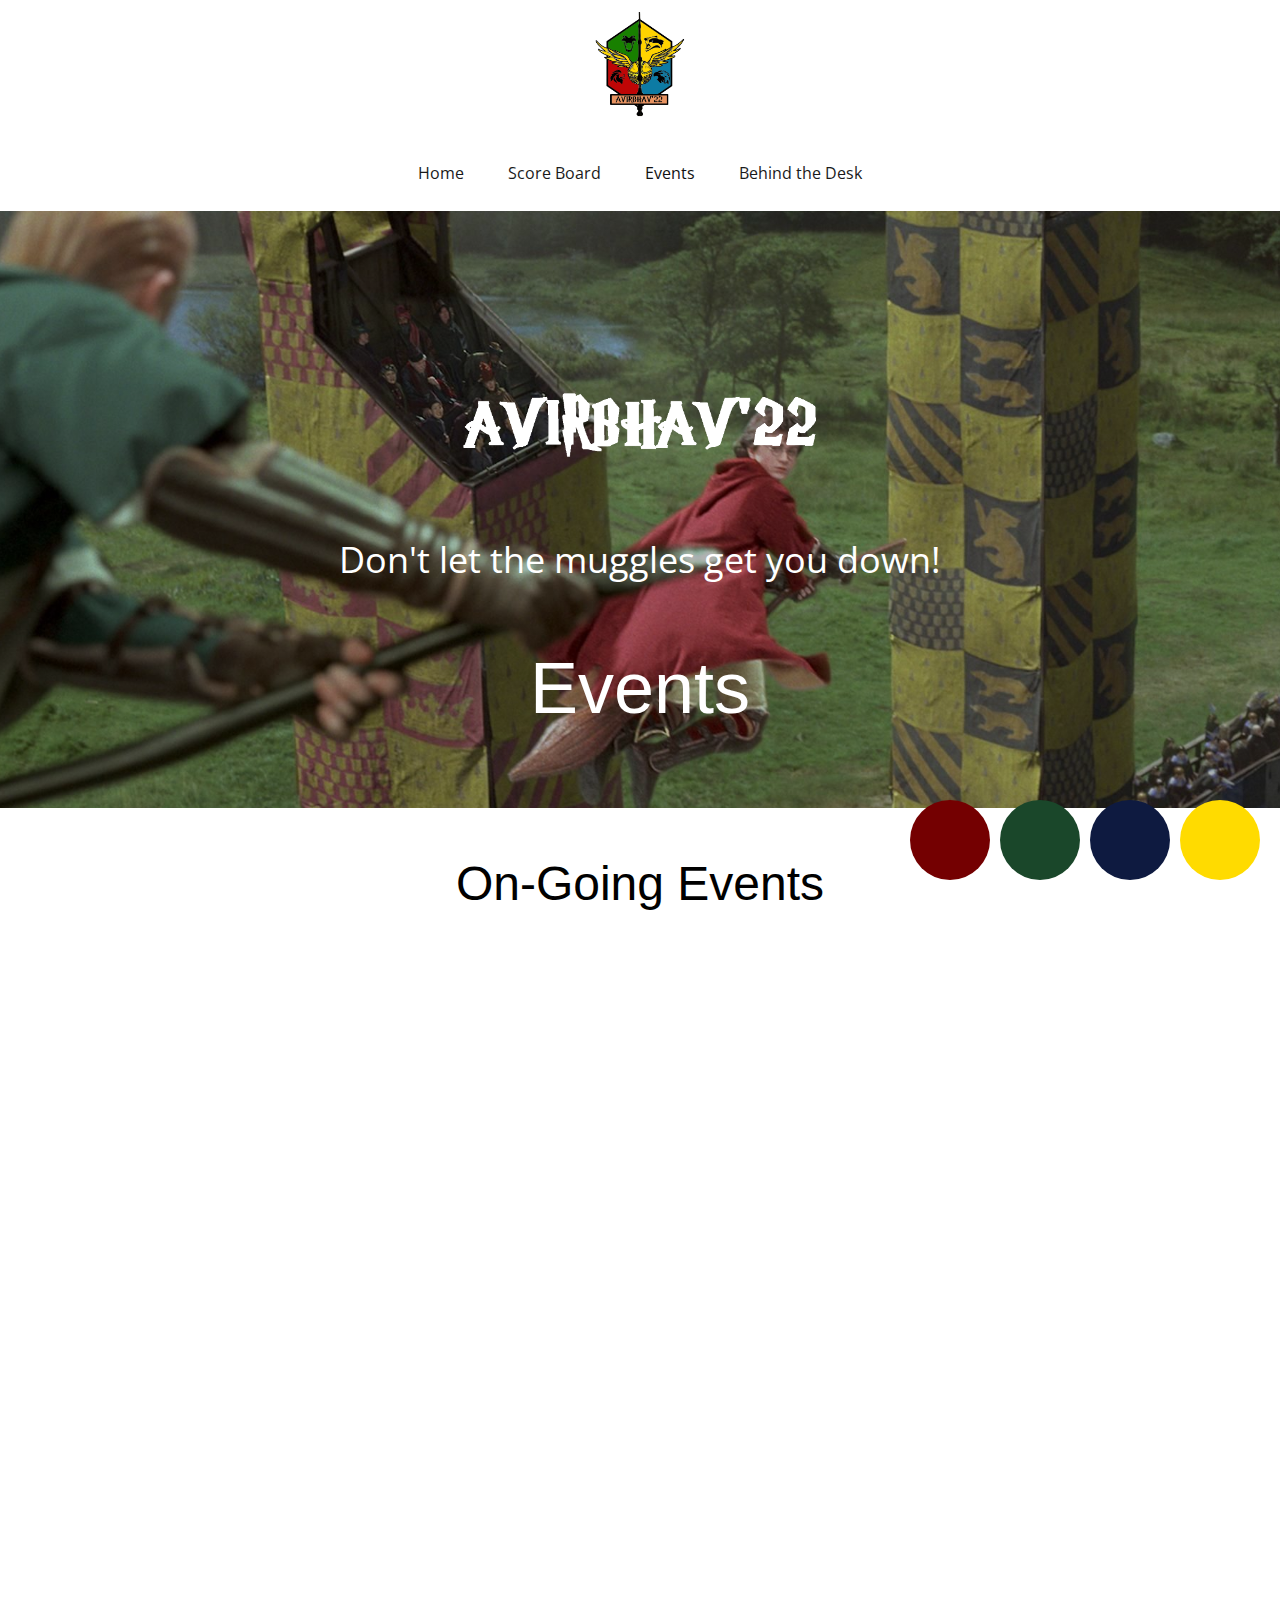
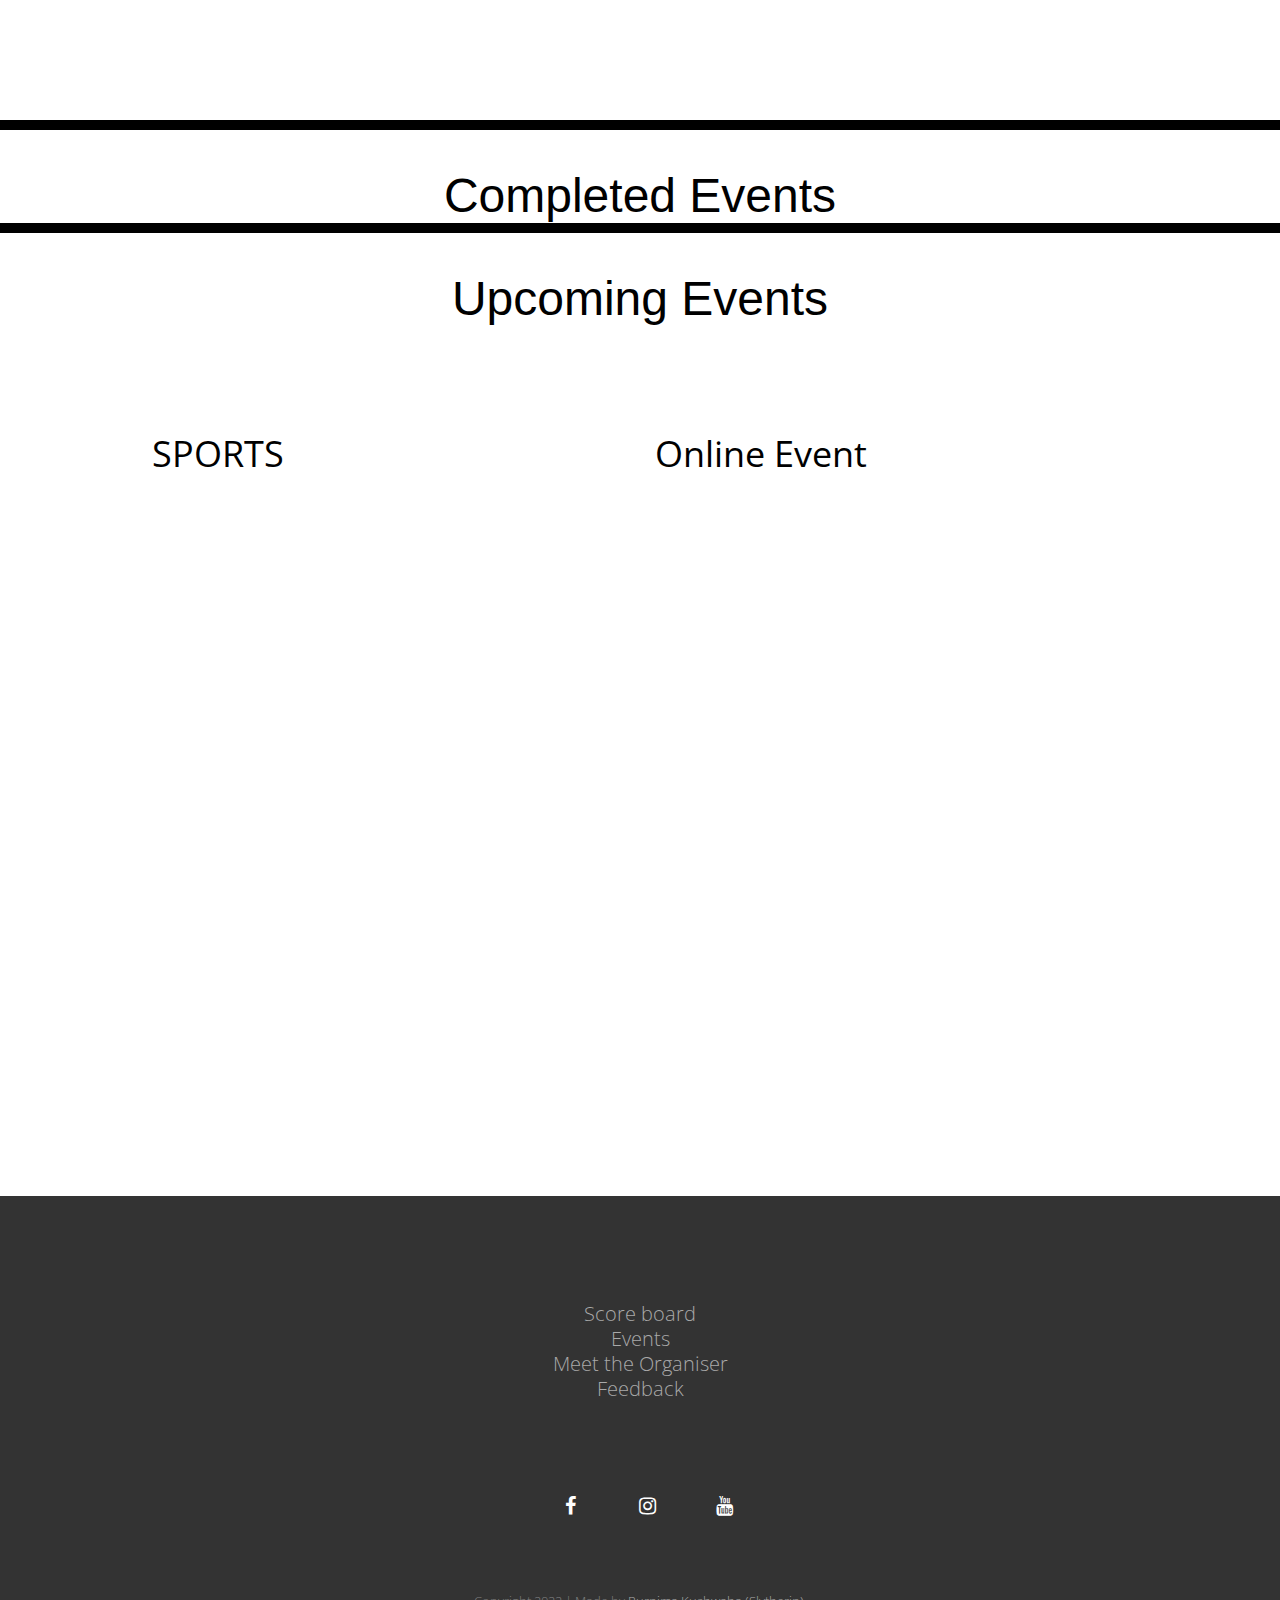
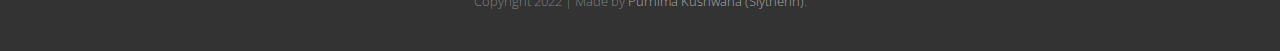
<file: events.html>
<!DOCTYPE html>
<html style="font-size: 16px;">

<head>
  <meta name="viewport" content="width=device-width, initial-scale=1.0">
  <meta charset="utf-8">
  <meta name="keywords" content="Sample HeadlineSample HeadlineSample HeadlineSample HeadlineSample Headline, When it absolutely, positively has to be readability in your designs">
  <meta name="description" content="">
  <meta name="page_type" content="np-template-header-footer-from-plugin">
  <title>Events</title>
  <link rel="stylesheet" href="css/nicepage1.css" media="screen">
  <link rel="stylesheet" href="css/About-Us.css" media="screen">
  <link href="http://fonts.cdnfonts.com/css/harry-potter" rel="stylesheet">
                
  <script class="u-script" type="text/javascript" src="js/jquery.js" defer=""></script>
  <script class="u-script" type="text/javascript" src="js/aboutus.js" defer=""></script>
  <meta name="generator" content="Nicepage 3.26.0, nicepage.com">
  <link id="u-theme-google-font" rel="stylesheet" href="https://fonts.googleapis.com/css?family=Roboto:100,100i,300,300i,400,400i,500,500i,700,700i,900,900i|Open+Sans:300,300i,400,400i,600,600i,700,700i,800,800i">








  <script type="application/ld+json">
    {
      "@context": "http://schema.org",
      "@type": "Organization",
      "name": "",
      "logo": "images/default-logo.png",
      "sameAs": []
    }
  </script>
  <meta name="theme-color" content="#478ac9">
  <meta property="og:title" content="3 Months Training">
  <meta property="og:type" content="website">
  <link href="a.png" rel="shortcut icon" type="image/x-icon" />
</head>

<body class="u-body">
    <header class="u-clearfix u-header  u-white u-header" id="sec-28ad">
        <div class="u-clearfix u-sheet u-valign-middle-xs u-sheet-1">
          <a href="index.html" class="u-image u-logo u-image-1">
            <img src="images/logop1.png" class="u-logo-image u-logo-image-1">
          </a>
          <nav class="u-menu u-menu-dropdown u-menu-open-right u-offcanvas u-menu-1">
            <div class="menu-collapse" style="font-size: 1rem; letter-spacing: 0px; font-weight: 700;">
              <a class="u-button-style u-custom-border u-custom-border-color u-custom-color u-custom-left-right-menu-spacing u-custom-padding-bottom u-custom-text-active-color u-custom-text-color u-custom-text-hover-color u-custom-top-bottom-menu-spacing u-nav-link u-text-active-palette-1-base u-text-hover-palette-2-base"
                href="#">
                <svg>
                  <use xmlns:xlink="http://www.w3.org/1999/xlink" xlink:href="#menu-hamburger"></use>
                </svg>
                <svg version="1.1" xmlns="http://www.w3.org/2000/svg" xmlns:xlink="http://www.w3.org/1999/xlink">
                  <defs>
                    <symbol id="menu-hamburger" viewBox="0 0 16 16" style="width: 16px; height: 16px;">
                      <rect y="1" width="16" height="2"></rect>
                      <rect y="7" width="16" height="2"></rect>
                      <rect y="13" width="16" height="2"></rect>
                    </symbol>
                  </defs>
                </svg>
              </a>
            </div>
            <div class="u-custom-menu u-nav-container">
              <ul class="u-nav u-spacing-20 u-unstyled u-nav-1">
                <li class="u-nav-item"><a class="u-button-style u-nav-link u-text-active-grey-60 u-text-grey-90 u-text-hover-black" href="index.html" style="padding: 10px;">Home</a>
                </li>
                <li class="u-nav-item"><a class="u-button-style u-nav-link u-text-active-grey-60 u-text-grey-90 u-text-hover-black" href="score.html" style="padding: 10px;">Score Board</a>
                 
                </li>
                <li class="u-nav-item"><a class="u-button-style u-nav-link" href="events.html" style="padding: 10px;" href="events.html">Events</a>
                 
                </li>
                <li class="u-nav-item"><a class="u-button-style u-nav-link u-text-active-grey-60 u-text-grey-90 u-text-hover-black" style="padding: 10px;"href="organiser.html">Behind the Desk</a>
                </li>
                
                          </ul>
                        </div>
              </ul>
            </div>
      
      <!-- mobile -->
      
            <div class="u-custom-menu u-nav-container-collapse">
              <div class="u-black u-container-style u-inner-container-layout u-opacity u-opacity-80 u-sidenav">
                <div class="u-inner-container-layout u-sidenav-overflow">
                  <div class="u-menu-close u-menu-close-1"></div>
                  <ul class="u-align-center u-nav u-popupmenu-items u-unstyled u-nav-5">
                    <li class="u-nav-item"><a class="u-button-style u-nav-link" href="index.html" style="padding: 10px;">Home</a>
                    </li>
                    <li class="u-nav-item"><a class="u-button-style u-nav-link" href="score.html" style="padding: 10px;">Score Board</a>
                      
                    </li>
                    <li class="u-nav-item"><a class="u-button-style u-nav-link" href="events.html" style="padding: 10px;" href="events.html">Events</a>
                      
                    </li>
                    <li class="u-nav-item"><a class="u-button-style u-nav-link" style="padding: 10px;" href="organiser.html">Behind the Desk</a>
                    </li>
                    
                  </ul>
                </div>
              </div>
              <div class="u-black u-menu-overlay u-opacity u-opacity-55"></div>
            </div>
          </nav>
        </div>
      </header>
<!-- button -->
<link rel="stylesheet" href="https://cdnjs.cloudflare.com/ajax/libs/font-awesome/4.7.0/css/font-awesome.min.css">
<style> 
.fixedButton1{
            position: fixed;
            bottom: 0px;
            right: 0px; 
            padding: 20px;
            z-index: 100;
           
        }
        .fixedButton2{
            position: fixed;
            bottom: 0px;
            right: 90px; 
            padding: 20px;
            z-index: 100;
           
        }
        .fixedButton3{
            position: fixed;
            bottom: 0px;
            right: 180px; 
            padding: 20px;
            z-index: 100;
           
        }
        .fixedButton4{
            position: fixed;
            bottom: 0px;
            right: 270px; 
            padding: 20px;
            z-index: 100;
         
        }
    .roundedFixedBtn1{
          height: 80px;
          line-height: 2;  
          width: 80px;  
          font-size: 1.25em;
          font-weight: bold;
          border-radius: 50%;
          background-color: #FFDB00;
          color: black;
          text-align: center;
          cursor: pointer;
          font-family: 'Harry Potter', sans-serif;
        }
        .roundedFixedBtn2{
          height: 80px;
          line-height: 2;  
          width: 80px;  
          font-size: 1.25em;
          font-weight: bold;
          border-radius: 50%;
         
          background-color: #0E1A40;
          color: white;
          text-align: center;
          cursor: pointer;
          font-family: 'Harry Potter', sans-serif;
        }
        .roundedFixedBtn3{
          height: 80px;
          line-height: 2;  
          width: 80px;  
          font-size: 1.25em;
          font-weight: bold;
          border-radius: 50%;
          background-color: #1A472A;
          color: white;
          text-align: center;
          cursor: pointer;
          font-family: 'Harry Potter', sans-serif;
        }
        .roundedFixedBtn4{
          height: 80px;
          line-height: 2;  
          width: 80px;  
          font-size: 1.25em;
          font-weight: bold;
          border-radius: 50%;
          
          
          background-color: #740001;
          color: white;
          text-align: center;
          cursor: pointer;
          font-family: 'Harry Potter', sans-serif;
        }
        .roundedFixedBtn:hover{
          background-color: rgba(0,0,0,0.8);
          transition: 0.4s;

        }
        
@media (max-width: 575px) {
        .roundedFixedBtn{
        height: 42px;
    line-height: 1.7;
    width: 43px;
    font-size: 1.5em;
    font-weight: bold;
    border-radius: 50%;
    background-color: #4CAF50;
    color: white;
    text-align: center;
    cursor: pointer;}}
        </style>
      <div><a class="fixedButton1" href>
        <div id="team4" class="roundedFixedBtn1"><p></p></div>
     </a></div>
        <div><a class="fixedButton2" href>
          <div id="team3" class="roundedFixedBtn2"><p></p></div>
       </a>
      </div>
       <div><a class="fixedButton3" href>
        <div id="team2" class="roundedFixedBtn3"><p></p></div>
     </a></div>
     <div><a class="fixedButton4" href>
      <div id="team1" class="roundedFixedBtn4"><p></p></div>
   </a></div>    
  <!-- heading -->
  <section class="skrollable u-align-center u-clearfix u-image u-parallax u-shading u-section-1 events" src="" data-image-width="1280" data-image-height="853" id="sec-af5a">
    <div class="u-clearfix u-sheet u-valign-middle-xl u-sheet-1">
      <img class="u-image u-image-default u-image-1" src="images/logo1.png" alt="" data-image-width="1280" data-image-height="852">
      <h2 class="u-text u-text-1">Don't let the muggles get you down!</h2>
      <h1 class="u-text u-text-default u-title u-text-2"style="font-family: 'Harry Potter', sans-serif;">Events</h1>
    </div>
  </section>

 <!-- courses -->
 <section class="u-clearfix u-section-6 " id="sec-a660" style="color: black;">
    <div class="u-border-10 u-border-white u-expanded-width-lg u-expanded-width-md u-expanded-width-sm u-expanded-width-xs u-line u-line-horizontal u-line-1"></div>

    <div id="ongoing" class="u-clearfix u-sheet u-sheet-1">
      <h1 class="u-text u-text-default u-text-1"style="font-family: 'Harry Potter', sans-serif;">On-Going Events</h1>
     
      <!-- <div class="u-clearfix u-gutter-10 u-layout-wrap u-layout-wrap-1">
        <div class="u-gutter-0 u-layout">
          <div class="u-layout-col">
            
            <div class="u-size-60">
              <div class="u-layout-row">
                <div class="u-align-left u-container-style u-layout-cell u-size-30 u-layout-cell-4">
                  <div class="u-container-layout u-valign-middle-xl u-container-layout-4">
                    <h2 id="eventname" class="u-text u-text-5">WEB APP</h2>
                    <p id="eventdes" class="u-text u-text-6">Online Event <br> Winner will take away points for their respective team! <br>Points: 200 points</p>
                  </div>
                </div>
                <div id="eventimg" class="u-container-style u-image u-layout-cell u-size-30 u-image-3" data-image-width="1080" data-image-height="1080" style="background-image: url(../images/webapp.jpg);">
                  <div class="u-container-layout u-valign-middle u-container-layout-5"></div>
                </div>
                
              </div>
            </div>
          </div>
        </div> -->
        
        <!-- <div class="u-clearfix u-gutter-10 u-layout-wrap u-layout-wrap-1">
          <div class="u-gutter-0 u-layout">
            <div class="u-layout-col">
              <div class="u-size-30">
                <div class="u-layout-row">
                    <div class="u-align-left u-container-style u-layout-cell u-size-30 u-layout-cell-2" >
                        <div class="u-container-layout u-valign-middle u-container-layout-2">
                          <h2 class="u-text u-text-3">MONEY HUNT</h2>
                          <p class="u-text u-text-4">Online Event <br> Anybody who gets a sponsor for Avirbhav 2k22 will earn points for his/her respective team!  <br>Points: 200 points </p>
                        </div>
                      </div>
                  <div class="u-container-style u-image u-layout-cell u-size-30 u-image-1 moneyhunt" data-image-width="1080" data-image-height="1080">
                    <div class="u-container-layout u-valign-middle u-container-layout-1"></div>
                  </div>
                  
                  
                </div>
              </div>
              <div class="u-size-30">
                <div class="u-layout-row">
                  <div class="u-align-left u-container-style u-layout-cell u-size-30 u-layout-cell-4">
                    <div class="u-container-layout u-valign-middle-xl u-container-layout-4">
                      <h2 class="u-text u-text-5">JK's UNKNOWN BATTLEGROUNDS</h2>
                      <p class="u-text u-text-6">Online Event <br> Winner gets points for their team and a cash prize of Rs 1000.<br> Points: <br> Winner - 300 points<br>Runner up - 200 points<br>Second runner - 100 points</p>
                    </div>
                  </div>
                  <div class="u-container-style u-image u-layout-cell u-size-30 u-image-3 bgmi" data-image-width="1080" data-image-height="1080">
                    <div class="u-container-layout u-valign-middle u-container-layout-5"></div>
                  </div>
                  
                </div>
              </div>
            </div>
          </div>
          <div class="u-clearfix u-gutter-10 u-layout-wrap u-layout-wrap-1">
            <div class="u-gutter-0 u-layout">
              <div class="u-layout-col">
                
                <div class="u-size-60">
                  <div class="u-layout-row">
                    <div class="u-align-left u-container-style u-layout-cell u-size-30 u-layout-cell-4">
                      <div class="u-container-layout u-valign-middle-xl u-container-layout-4">
                        <h2 class="u-text u-text-5">DUB-SMASH</h2>
                        <p class="u-text u-text-6">Online Event <br> Create short videos and post them! <br>Points: <br>1. 500 points<br> 2. 400 points<br>3. 300 points<br> 4. 200 points</p>
                      </div>
                    </div>
                    <div class="u-container-style u-image u-layout-cell u-size-30 u-image-3 dubsmash" data-image-width="1080" data-image-height="1080">
                      <div class="u-container-layout u-valign-middle u-container-layout-5"></div>
                    </div>
                    
                  </div>
                </div>
              </div>
            </div>
            <div class="u-clearfix u-gutter-10 u-layout-wrap u-layout-wrap-1">
              <div class="u-gutter-0 u-layout">
                <div class="u-layout-col">
                  
                  <div class="u-size-60">
                    <div class="u-layout-row">
                      <div class="u-align-left u-container-style u-layout-cell u-size-30 u-layout-cell-4">
                        <div class="u-container-layout u-valign-middle-xl u-container-layout-4">
                          <h2 class="u-text u-text-5">MEME WORLD</h2>
                          <p class="u-text u-text-6">Online Event <br> Create your funniest memes and post them <br>Points: <br> Winner: 200 points<br> Runner-up: 200 points</p>
                        </div>
                      </div>
                      <div class="u-container-style u-image u-layout-cell u-size-30 u-image-3 meme" data-image-width="1080" data-image-height="1080">
                        <div class="u-container-layout u-valign-middle u-container-layout-5"></div>
                      </div>
                      
                    </div>
                  </div>
                </div>
              </div> -->
      </div>
    </div>
  </section>
 <!-- courses -->
 <section class="u-clearfix u-section-6 " id="sec-a660" style="color: black;">
    <div class="u-border-10 u-border-black u-expanded-width-lg u-expanded-width-md u-expanded-width-sm u-expanded-width-xs u-line u-line-horizontal u-line-1"></div>

    <div id="completed" class="u-clearfix u-sheet u-sheet-1" style="min-height: auto;">
      <h1 class="u-text u-text-default u-text-1"style="font-family: 'Harry Potter', sans-serif;">Completed Events</h1>
     
      <!-- <div class="u-clearfix u-gutter-10 u-layout-wrap u-layout-wrap-1">
        <div class="u-gutter-0 u-layout">
          <div class="u-layout-col">
            
            <div class="u-size-60">
              <div class="u-layout-row">
                <div class="u-align-left u-container-style u-layout-cell u-size-30 u-layout-cell-4">
                  <div class="u-container-layout u-valign-middle-xl u-container-layout-4">
                    <h2 class="u-text u-text-5">LOGO DESIGN</h2>
                    <p class="u-text u-text-6">Online Event <br> Design your logos and the best will be selected.
                <br> Points: 200 points<br> Winner: Akhil Kumar (Team Hufflepuff)</p>
                  </div>
                </div>
                <div class="u-container-style u-image u-layout-cell u-size-30 u-image-3 logodesign" data-image-width="1080" data-image-height="1080">
                  <div class="u-container-layout u-valign-middle u-container-layout-5"></div>
                </div>
                
              </div>
            </div>
          </div>
        </div> -->
        
     </div>
    </div>
  </section>
  <!-- courses -->
 <section class="u-clearfix u-section-6" id="sec-a660" style="color: black;">
    <div class="u-border-10 u-border-black u-expanded-width-lg u-expanded-width-md u-expanded-width-sm u-expanded-width-xs u-line u-line-horizontal u-line-1"></div>

    <div class="u-clearfix u-sheet u-sheet-1" style="min-height: auto;">
      <h1 class="u-text u-text-default u-text-1"style="font-family: 'Harry Potter', sans-serif;">Upcoming Events</h1>
     
      <div class="u-clearfix u-gutter-10 u-layout-wrap u-layout-wrap-1">
        <div class="u-gutter-0 u-layout">
          <div class="u-layout-col">
            
            <div class="u-size-60">
              <div class="u-layout-row">
                <div class="u-align-left u-container-style u-layout-cell u-size-30 u-layout-cell-4">
                  <div class="u-container-layout u-valign-middle-xl u-container-layout-4">
                    <h2 class="u-text u-text-5">SPORTS</h2>
                    <p class="u-text u-text-6">
                        <ul id="sports">
                            <!-- <li>Football (SWAT Cup)</li>
                            <li>Marathon (Both)</li>
                            <li>100m Race (Both)</li>
                            <li>200m Race (Both)</li>
                            <li>400m Race (Both)</li>
                            <li>1 mile Race (only boys)</li>
                            <li>Sack Race (Both)</li>
                            <li>Frog Race (Both)</li>
                            <li>Couple Race (2 couple from each team)</li>
                            <li>Gully cricket</li>
                            <li>Tug of War</li>
                            <li>Footsal</li>
                            <li>Kabaddi (Both)</li>
                            <li>Badminton (Both)</li>
                            <li>Kho-Kho (Both)</li>
                            <li>Handball (only Girls)</li>
                            <li>Shotput</li>
                            <li>Slow Cycle Race</li>
                            <li>Cycle Race</li>
                            <li>Blind Race</li> -->
                        </ul></p>
                    <!-- <a href="" class="u-border-2 u-border-hover-white-60 u-border-black u-btn u-button-style u-hover-white-60 u-none u-btn-1">learn more</a> -->
                  </div>
                </div>
                <div class="u-align-left u-container-style u-layout-cell u-size-30 u-layout-cell-4">
                    <div class="u-container-layout u-valign-middle-xl u-container-layout-4">
                      <h2 class="u-text u-text-5">Online Event</h2>
                      <p class="u-text u-text-6">
                          <ul id="online">
                              <!-- <li>Parody</li>
                              
                              <li>Prankbaaz</li>
                              <li>Captions</li>
                              <li>Humshakal</li>
                              <li>Paheli</li>
                              <li>Coding</li>
                              <li>Words not spoken (English/Hindi)</li>
                              <li>Ad Mania</li>
                              <li>Prayag Darshan</li>
                              <li>Capture the moment</li>
                              <li>Face Painting</li>
                              <li>Chanakya Neeti (Business Development)</li>
                              <li>Sponsorship</li>
                              <li>Guess the song</li>
                              <li>Doodle making</li>
                              <li>Video Making</li> -->

                          </ul>
                      </p>
                      <!-- <a href="" class="u-border-2 u-border-hover-white-60 u-border-black u-btn u-button-style u-hover-white-60 u-none u-btn-1">learn more</a> -->
                    </div>
                  </div>
              </div>
            </div>
          </div>
        </div>
        
      </div>
    </div>
  </section>
<!-- footer  -->
<link rel="stylesheet" href="https://cdnjs.cloudflare.com/ajax/libs/font-awesome/4.7.0/css/font-awesome.min.css">
<section class="u-align-center u-clearfix u-image u-parallax u-shading u-section-3 mediafleet" src="" data-image-width="256" data-image-height="256" id="sec-5470">
  <div class="u-border-10 u-border-white u-expanded-width-lg u-expanded-width-md u-expanded-width-sm u-expanded-width-xs u-line u-line-horizontal u-line-1"></div>
  
  <div class="u-clearfix u-sheet u-sheet-1">
      <h1 class="u-text u-text-default u-title u-text-1 u-align-center mfalign1" style="font-weight: 400;">AVIRBHAV <br> 2k22</h1>
      <p >JK Institute of Applied Physics and Technoloy <br> University of Allahabad, Prayagraj
    </p>
   
    <p class="u-large-text u-text u-text-variant u-text-2"style="font-family: 'Harry Potter', sans-serif;">It does not do to dwell on dreams and forget to live.</p>
     
    </div>
  </section>

  <footer class="u-clearfix u-footer u-grey-80" id="sec-7eb3">
    <div class="u-clearfix u-sheet u-sheet-1">
    <section class="u-backlink u-clearfix u-grey-80" style="margin-top: 40px;">
    <!-- <a class="u-link" href="https://nicepage.com/website-templates" target="_blank"> -->
      
    <p class="u-text">
        <div> <a href="score.html" style="color: #A9A9A9;">Score board </a></div>
        <div> <a href="events.html" style="color: #A9A9A9;">Events</a></div>
    
        <div> <a href="organiser.html" style="color: #A9A9A9;">Meet the Organiser </a></div>
        <div><a href="organiser.html#sec-8b2a" style="color: #A9A9A9;">Feedback</a> </div>
    </p>
    
  </section>
      <div class="u-align-center u-social-icons u-spacing-27 u-social-icons-1">
        <a href="https://www.facebook.com/jk.avirbhav" class="fa fa-facebook socialicon" ></a>
        <a href="https://www.instagram.com/avirbhav_/" class="fa fa-instagram socialicon"></a>
        
        <a href="https://www.youtube.com/user/AvirbhavJK" class="fa fa-youtube socialicon"></a>
        

       
      </div>
    </div>
  </footer>
  <section class="u-backlink u-clearfix u-grey-80">
    <!-- <a class="u-link" href="https://nicepage.com/website-templates" target="_blank"> -->
      <!-- <span>Media Fleetblue is a digital marketing agency based in Varanasi, India. We offer a plethora of services like SEO, SEM, SMM, Website Design and Development, Domain Registration, Web Hosting, E-Commerce Solutions, Film Production. Here at Media Fleetblue, we believe in creating success stories for our clients by a committed goal for your Advancement, Growth And Success. </span>
    </a> -->
    <p class="u-text">
      <span>Copyright 2022 | Made by <a href="https://www.linkedin.com/in/purnimakushwaha/" target="_blank" style="color: #A9A9A9;">Purnima Kushwaha (Slytherin)</a>. </span>
    </p>
    <!-- <a class="u-link" href="https://nicepage.com/" target="_blank">
      <span>Website Builder Software</span>
    </a>. -->
  </section>
  <script>
  fetch('https://colorful-chiseled-seatbelt.glitch.me/upcoming-events')
  .then(res => res.json())
  .then(res => {
    // use result here to update UI
    // res is an array of objects
    console.log(res)
    
    // document.getElementById('event1').innerHTML = res[0].name;
    for(event of res.sports){
  spt=`<li>${event}</li>`
  document.getElementById('sports').innerHTML+=spt
  onl=`<li>${event}</li>`
  document.getElementById('online').innerHTML+=onl
    }
    // document.getElementById('points1').innerHtml = res[0].points;
    
    // document.getElementById('name2').innerHtml = res[1].name;
    // document.getElementById('points2').innerHtml = res[1].points;
    
    //   ... and so on.
  })
  fetch('https://colorful-chiseled-seatbelt.glitch.me/ongoing-events')
  .then(res => res.json())
  .then(res => {
    // use result here to update UI
    // res is an array of objects
    console.log(res)
    
    // document.getElementById('event1').innerHTML = res[0].name;
    for(event of res){
  str=`<div class="u-clearfix u-gutter-10 u-layout-wrap u-layout-wrap-1">
        <div class="u-gutter-0 u-layout">
          <div class="u-layout-col">
            
            <div class="u-size-60">
              <div class="u-layout-row">
                <div class="u-align-left u-container-style u-layout-cell u-size-30 u-layout-cell-4">
                  <div class="u-container-layout u-valign-middle-xl u-container-layout-4">
                    <h2 id="eventname" class="u-text u-text-5">${event.name}</h2>
                    <p id="eventdes" class="u-text u-text-6">${event.description}<br>Points: ${event.points} points</p>
                    <!-- <a href="" class="u-border-2 u-border-hover-white-60 u-border-black u-btn u-button-style u-hover-white-60 u-none u-btn-1">learn more</a> -->
                  </div>
                </div>
                <div id="eventimg" class="u-container-style u-image u-layout-cell u-size-30 u-image-3" data-image-width="1080" data-image-height="1080" style="background-image: url(${event.img_url});">
                  <div class="u-container-layout u-valign-middle u-container-layout-5"></div>
                </div>
                
              </div>
            </div>
          </div>
        </div>`
  document.getElementById('ongoing').innerHTML+=str

    }
    // document.getElementById('points1').innerHtml = res[0].points;
    
    // document.getElementById('name2').innerHtml = res[1].name;
    // document.getElementById('points2').innerHtml = res[1].points;
    
    //   ... and so on.
  })
  fetch('https://colorful-chiseled-seatbelt.glitch.me/completed-events')
  .then(res => res.json())
  .then(res => {
    // use result here to update UI
    // res is an array of objects
    console.log(res)
    
    // document.getElementById('event1').innerHTML = res[0].name;
    for(event of res){
  comp=`<div class="u-clearfix u-gutter-10 u-layout-wrap u-layout-wrap-1">
        <div class="u-gutter-0 u-layout">
          <div class="u-layout-col">
            
            <div class="u-size-60">
              <div class="u-layout-row">
                <div class="u-align-left u-container-style u-layout-cell u-size-30 u-layout-cell-4">
                  <div class="u-container-layout u-valign-middle-xl u-container-layout-4">
                    <h2 id="eventname" class="u-text u-text-5">${event.name}</h2>
                    <p id="eventdes" class="u-text u-text-6">${event.description}<br>Points: ${event.points} points<br> Winner: ${event.winner}</p>
                    <!-- <a href="" class="u-border-2 u-border-hover-white-60 u-border-black u-btn u-button-style u-hover-white-60 u-none u-btn-1">learn more</a> -->
                  </div>
                </div>
                <div id="eventimg" class="u-container-style u-image u-layout-cell u-size-30 u-image-3" data-image-width="1080" data-image-height="1080" style="background-image: url(${event.img_url});">
                  <div class="u-container-layout u-valign-middle u-container-layout-5"></div>
                </div>
                
              </div>
            </div>
          </div>
        </div>`
  document.getElementById('completed').innerHTML+=comp

    }
    // document.getElementById('points1').innerHtml = res[0].points;
    
    // document.getElementById('name2').innerHtml = res[1].name;
    // document.getElementById('points2').innerHtml = res[1].points;
    
    //   ... and so on.
  })
  
    fetch('https://colorful-chiseled-seatbelt.glitch.me/team-results')
.then(res => res.json())
.then(res => {
  // use result here to update UI
  // res is an array of objects
  console.log(res)
  
  document.getElementById('team1').innerHTML = 'G <br>'+res[0].points;
  document.getElementById('team2').innerHTML = 'S<br>'+res[1].points;

  document.getElementById('team3').innerHTML = 'R<br>'+res[2].points;

  document.getElementById('team4').innerHTML = 'H<br>'+res[3].points;

  // document.getElementById('points1').innerHtml = res[0].points;
  
  // document.getElementById('name2').innerHtml = res[1].name;
  // document.getElementById('points2').innerHtml = res[1].points;
  
  //   ... and so on.
})

    </script>
</body>

</html>
</file>
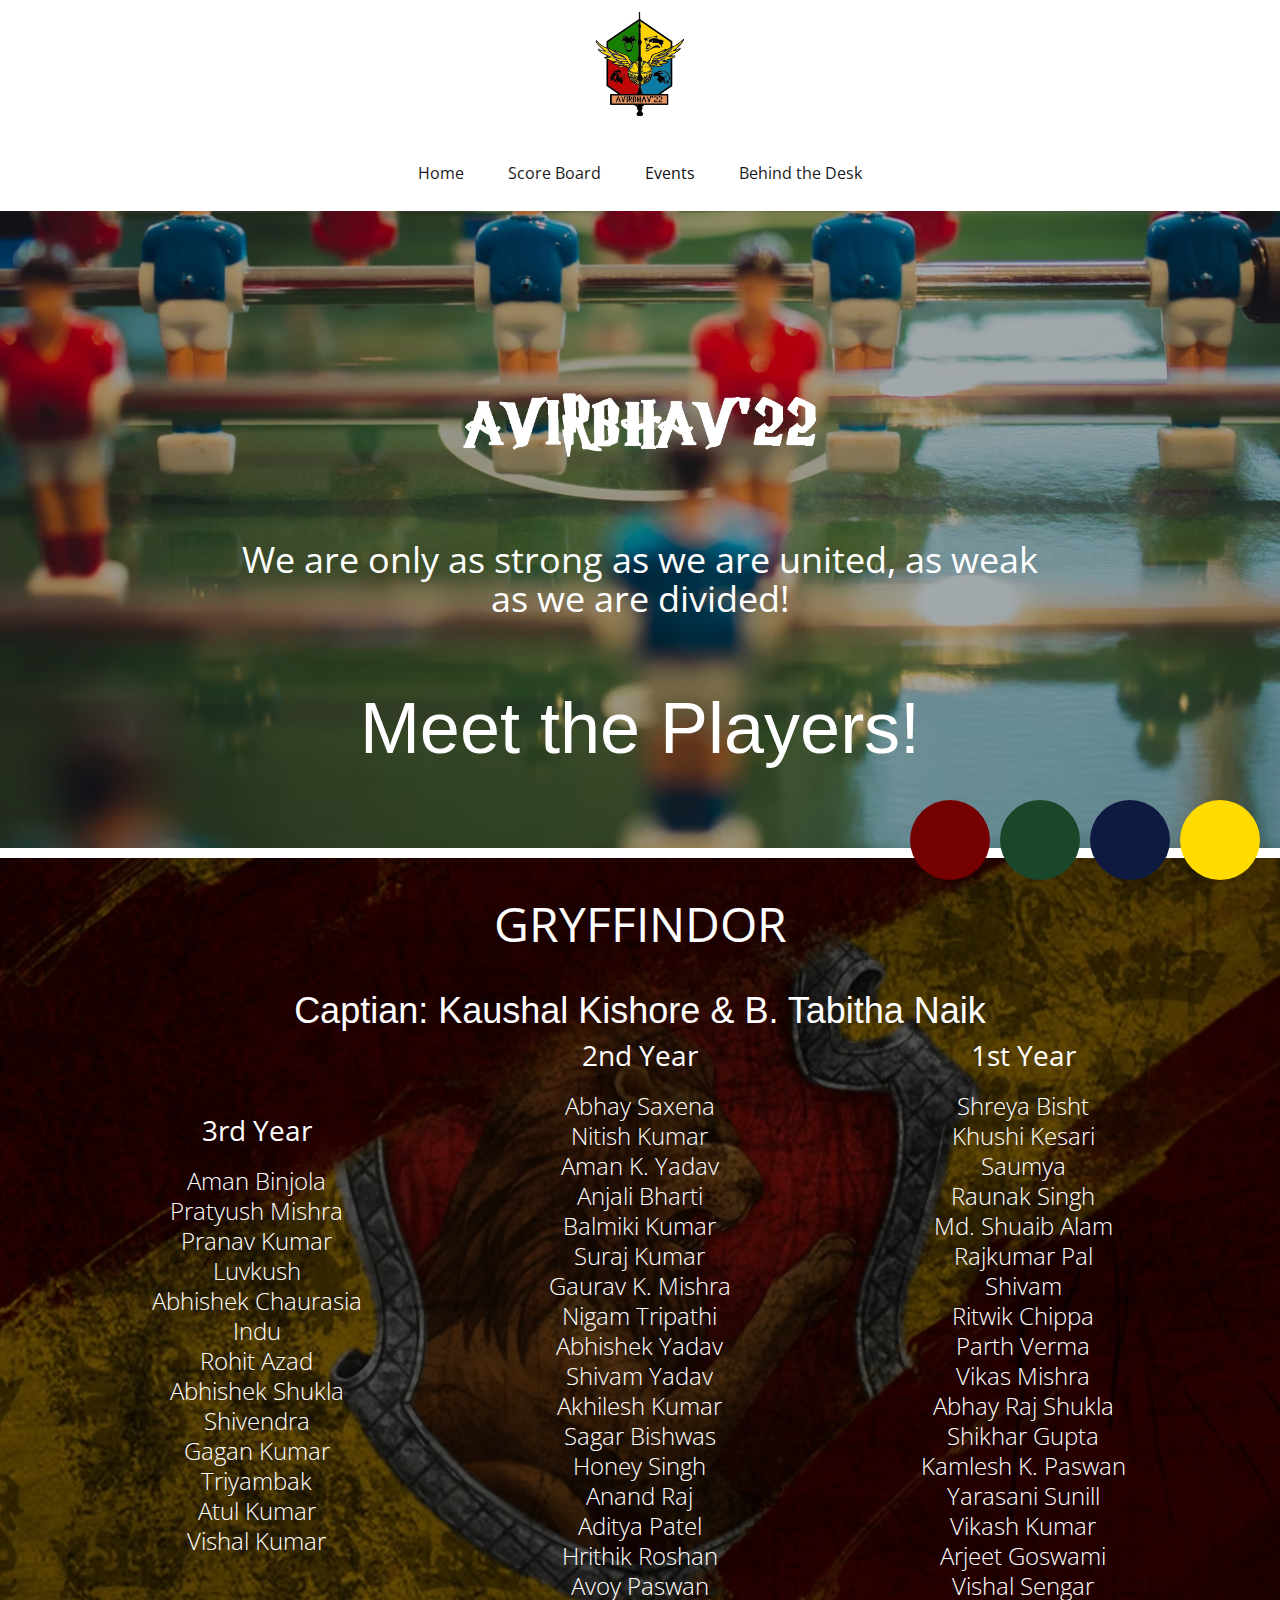
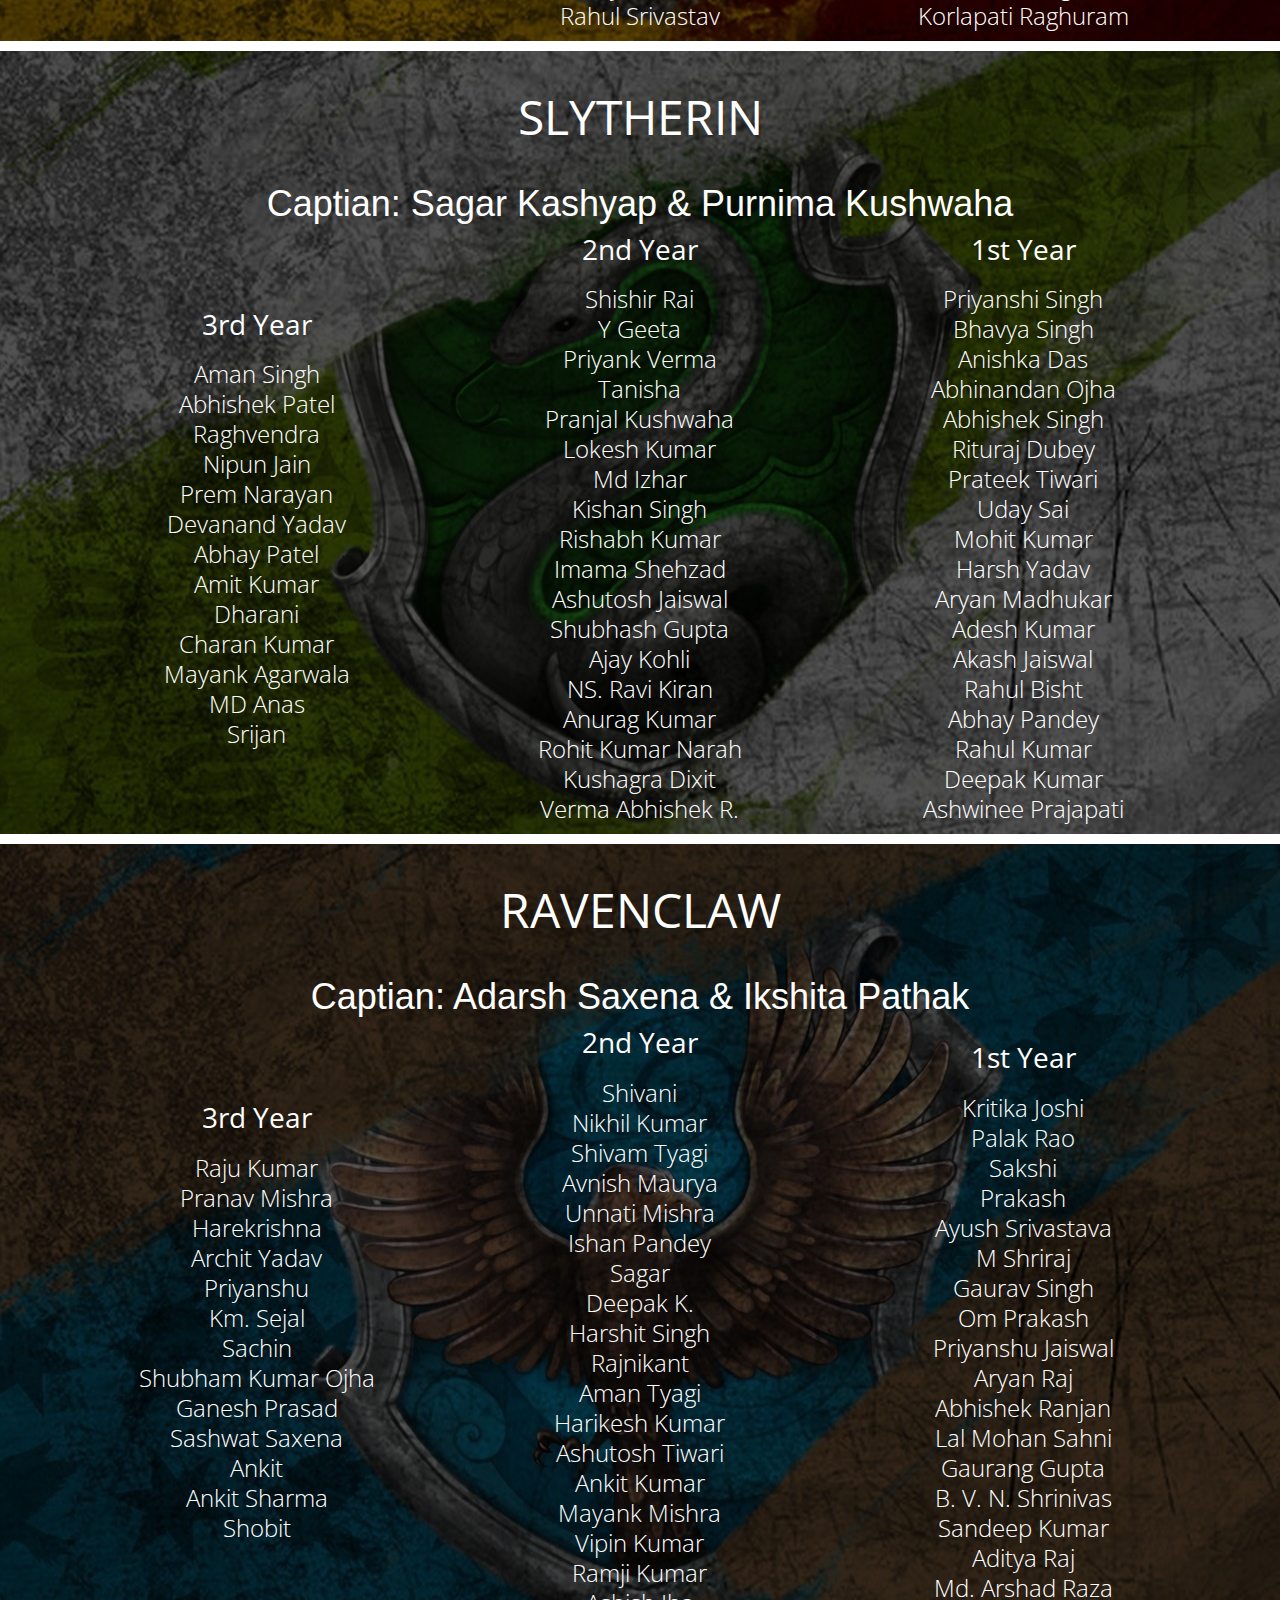
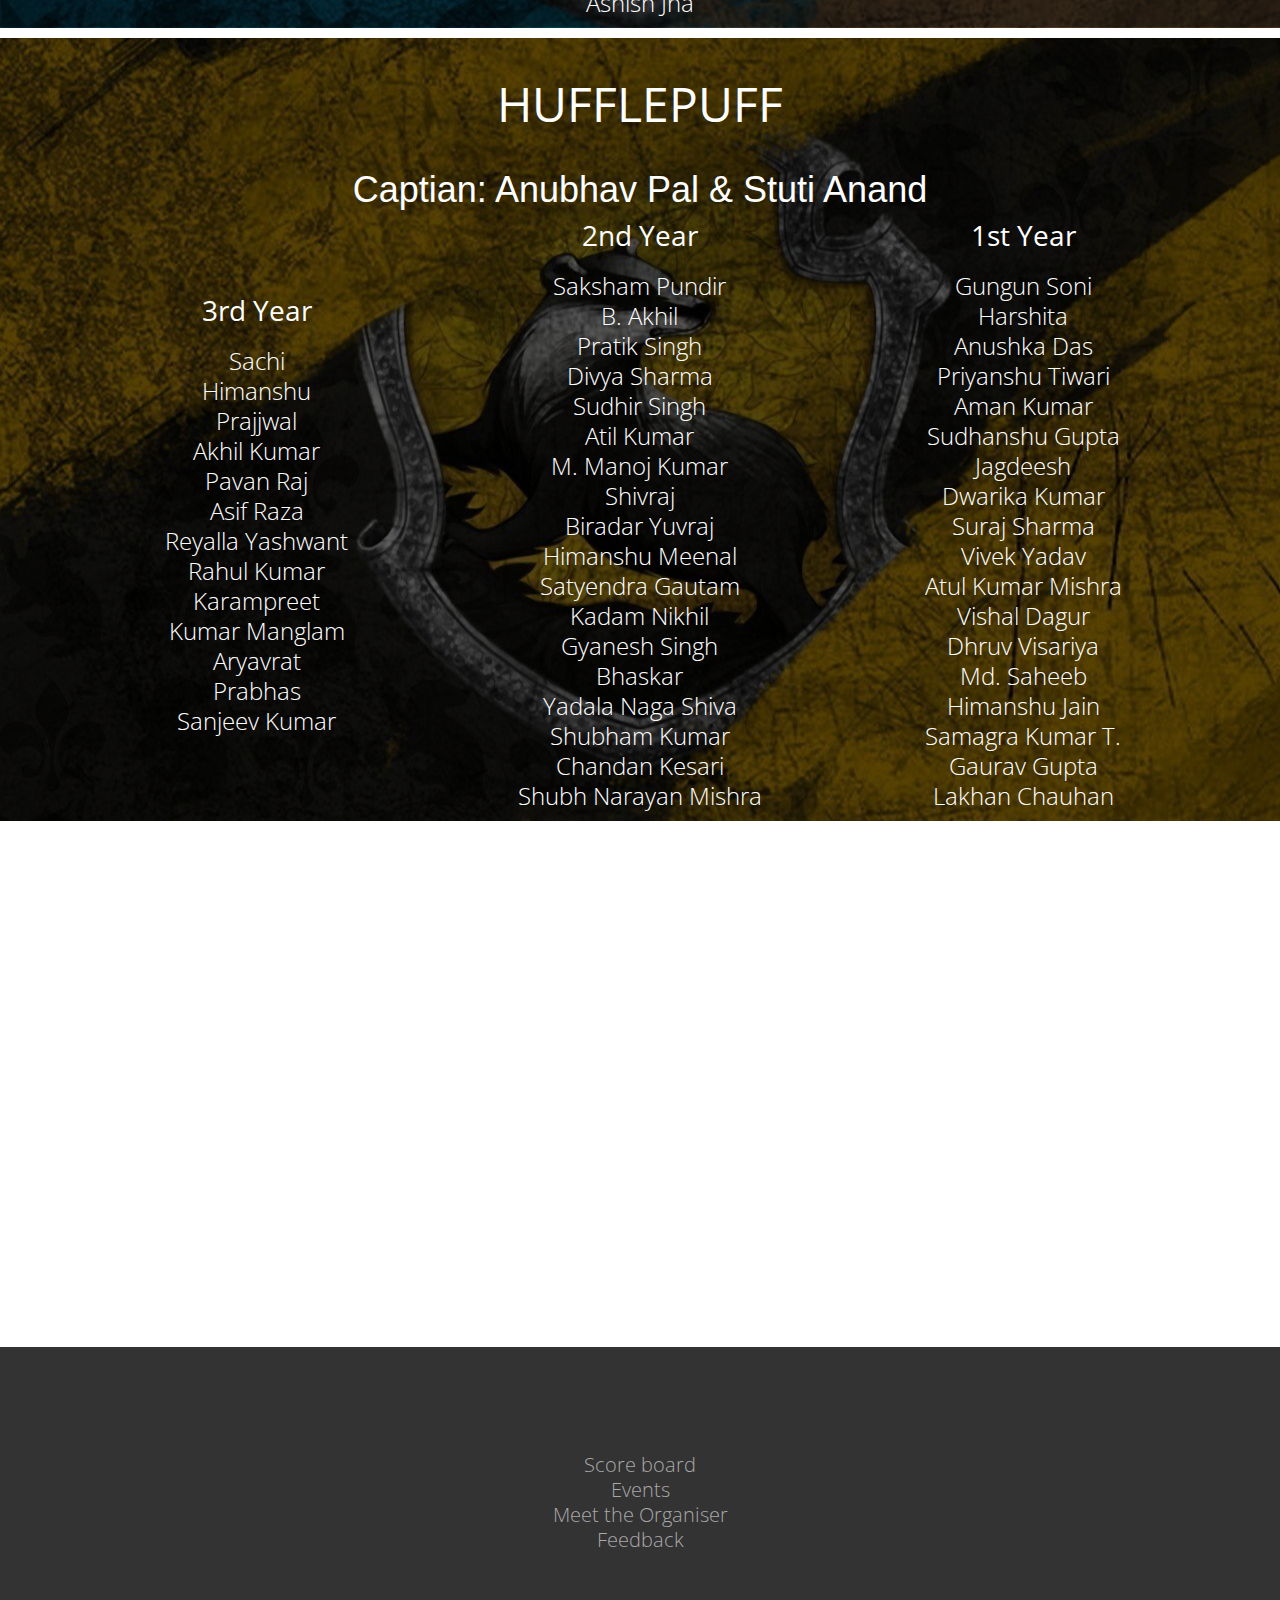
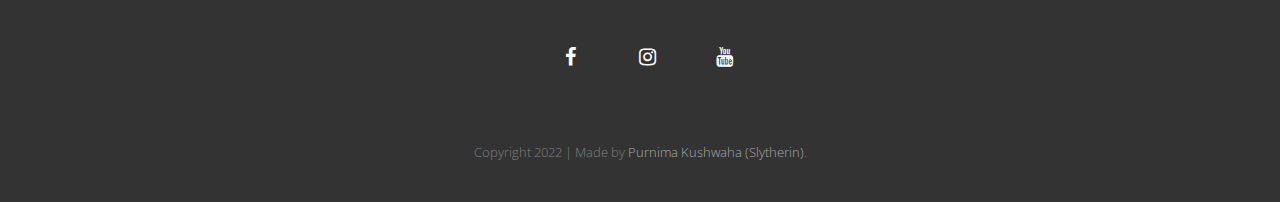
<file: players.html>
<!DOCTYPE html>
<html style="font-size: 16px;">

<head>
  <meta name="viewport" content="width=device-width, initial-scale=1.0">
  <meta charset="utf-8">
  <meta name="keywords" content="Sample HeadlineSample HeadlineSample HeadlineSample HeadlineSample Headline, When it absolutely, positively has to be readability in your designs">
  <meta name="description" content="">
  <meta name="page_type" content="np-template-header-footer-from-plugin">
  <title>Players</title>
  <link rel="stylesheet" href="css/nicepage1.css" media="screen">
  <link rel="stylesheet" href="css/About-Us.css" media="screen">
  <link href="http://fonts.cdnfonts.com/css/harry-potter" rel="stylesheet">
                
  <script class="u-script" type="text/javascript" src="js/jquery.js" defer=""></script>
  <script class="u-script" type="text/javascript" src="js/aboutus.js" defer=""></script>
  <meta name="generator" content="Nicepage 3.26.0, nicepage.com">
  <link id="u-theme-google-font" rel="stylesheet" href="https://fonts.googleapis.com/css?family=Roboto:100,100i,300,300i,400,400i,500,500i,700,700i,900,900i|Open+Sans:300,300i,400,400i,600,600i,700,700i,800,800i">




  


  <script type="application/ld+json">
    {
      "@context": "http://schema.org",
      "@type": "Organization",
      "name": "",
      "logo": "images/default-logo.png",
      "sameAs": []
    }
  </script>
  <meta name="theme-color" content="#478ac9">
  <meta property="og:title" content="3 Months Training">
  <meta property="og:type" content="website">
  <link href="a.png" rel="shortcut icon" type="image/x-icon" />
</head>

<body class="u-body">
    <header class="u-clearfix u-header  u-white u-header" id="sec-28ad">
        <div class="u-clearfix u-sheet u-valign-middle-xs u-sheet-1">
          <a href="index.html" class="u-image u-logo u-image-1">
            <img src="images/logop1.png" class="u-logo-image u-logo-image-1">
          </a>
          <nav class="u-menu u-menu-dropdown u-menu-open-right u-offcanvas u-menu-1">
            <div class="menu-collapse" style="font-size: 1rem; letter-spacing: 0px; font-weight: 700;">
              <a class="u-button-style u-custom-border u-custom-border-color u-custom-color u-custom-left-right-menu-spacing u-custom-padding-bottom u-custom-text-active-color u-custom-text-color u-custom-text-hover-color u-custom-top-bottom-menu-spacing u-nav-link u-text-active-palette-1-base u-text-hover-palette-2-base"
                href="#">
                <svg>
                  <use xmlns:xlink="http://www.w3.org/1999/xlink" xlink:href="#menu-hamburger"></use>
                </svg>
                <svg version="1.1" xmlns="http://www.w3.org/2000/svg" xmlns:xlink="http://www.w3.org/1999/xlink">
                  <defs>
                    <symbol id="menu-hamburger" viewBox="0 0 16 16" style="width: 16px; height: 16px;">
                      <rect y="1" width="16" height="2"></rect>
                      <rect y="7" width="16" height="2"></rect>
                      <rect y="13" width="16" height="2"></rect>
                    </symbol>
                  </defs>
                </svg>
              </a>
            </div>
            <div class="u-custom-menu u-nav-container">
              <ul class="u-nav u-spacing-20 u-unstyled u-nav-1">
                <li class="u-nav-item"><a class="u-button-style u-nav-link u-text-active-grey-60 u-text-grey-90 u-text-hover-black" href="index.html" style="padding: 10px;">Home</a>
                </li>
                <li class="u-nav-item"><a class="u-button-style u-nav-link u-text-active-grey-60 u-text-grey-90 u-text-hover-black" href="score.html" style="padding: 10px;">Score Board</a>
                 
                </li>
                <li class="u-nav-item"><a class="u-button-style u-nav-link" href="events.html" style="padding: 10px;" href="events.html">Events</a>
                 
                </li>
                <li class="u-nav-item"><a class="u-button-style u-nav-link u-text-active-grey-60 u-text-grey-90 u-text-hover-black" style="padding: 10px;"href="oragniser.html">Behind the Desk</a>
                </li>
                
                          </ul>
                        </div>
              </ul>
            </div>
      
      <!-- mobile -->
      
            <div class="u-custom-menu u-nav-container-collapse">
              <div class="u-black u-container-style u-inner-container-layout u-opacity u-opacity-80 u-sidenav">
                <div class="u-inner-container-layout u-sidenav-overflow">
                  <div class="u-menu-close u-menu-close-1"></div>
                  <ul class="u-align-center u-nav u-popupmenu-items u-unstyled u-nav-5">
                    <li class="u-nav-item"><a class="u-button-style u-nav-link" href="index.html" style="padding: 10px;">Home</a>
                    </li>
                    <li class="u-nav-item"><a class="u-button-style u-nav-link" href="score.html" style="padding: 10px;">Score Board</a>
                      
                    </li>
                    <li class="u-nav-item"><a class="u-button-style u-nav-link" href="events.html" style="padding: 10px;" href="events.html">Events</a>
                      
                    </li>
                    <li class="u-nav-item"><a class="u-button-style u-nav-link" style="padding: 10px;" href="organiser.html">Behind the Desk</a>
                    </li>
                    
                  </ul>
                </div>
              </div>
              <div class="u-black u-menu-overlay u-opacity u-opacity-55"></div>
            </div>
          </nav>
        </div>
      </header>

<!-- button -->
<link rel="stylesheet" href="https://cdnjs.cloudflare.com/ajax/libs/font-awesome/4.7.0/css/font-awesome.min.css">
<style> 
.fixedButton1{
            position: fixed;
            bottom: 0px;
            right: 0px; 
            padding: 20px;
            z-index: 100;
           
        }
        .fixedButton2{
            position: fixed;
            bottom: 0px;
            right: 90px; 
            padding: 20px;
            z-index: 100;
           
        }
        .fixedButton3{
            position: fixed;
            bottom: 0px;
            right: 180px; 
            padding: 20px;
            z-index: 100;
           
        }
        .fixedButton4{
            position: fixed;
            bottom: 0px;
            right: 270px; 
            padding: 20px;
            z-index: 100;
         
        }
    .roundedFixedBtn1{
          height: 80px;
          line-height: 2;  
          width: 80px;  
          font-size: 1.25em;
          font-weight: bold;
          border-radius: 50%;
          background-color: #FFDB00;
          color: black;
          text-align: center;
          cursor: pointer;
          font-family: 'Harry Potter', sans-serif;
        }
        .roundedFixedBtn2{
          height: 80px;
          line-height: 2;  
          width: 80px;  
          font-size: 1.25em;
          font-weight: bold;
          border-radius: 50%;
         
          background-color: #0E1A40;
          color: white;
          text-align: center;
          cursor: pointer;
          font-family: 'Harry Potter', sans-serif;
        }
        .roundedFixedBtn3{
          height: 80px;
          line-height: 2;  
          width: 80px;  
          font-size: 1.25em;
          font-weight: bold;
          border-radius: 50%;
          background-color: #1A472A;
          color: white;
          text-align: center;
          cursor: pointer;
          font-family: 'Harry Potter', sans-serif;
        }
        .roundedFixedBtn4{
          height: 80px;
          line-height: 2;  
          width: 80px;  
          font-size: 1.25em;
          font-weight: bold;
          border-radius: 50%;
          
          
          background-color: #740001;
          color: white;
          text-align: center;
          cursor: pointer;
          font-family: 'Harry Potter', sans-serif;
        }
        .roundedFixedBtn:hover{
          background-color: rgba(0,0,0,0.8);
          transition: 0.4s;

        }
        
@media (max-width: 575px) {
        .roundedFixedBtn{
        height: 42px;
    line-height: 1.7;
    width: 43px;
    font-size: 1.5em;
    font-weight: bold;
    border-radius: 50%;
    background-color: #4CAF50;
    color: white;
    text-align: center;
    cursor: pointer;}}
        </style>
      <div><a class="fixedButton1" href>
        <div id="team4" class="roundedFixedBtn1"><p></p></div>
     </a></div>
        <div><a class="fixedButton2" href>
          <div id="team3" class="roundedFixedBtn2"><p></p></div>
       </a>
      </div>
       <div><a class="fixedButton3" href>
        <div id="team2" class="roundedFixedBtn3"><p></p></div>
     </a></div>
     <div><a class="fixedButton4" href>
      <div id="team1" class="roundedFixedBtn4"><p></p></div>
   </a></div>    
  <!-- heading -->
  <section class="skrollable u-align-center u-clearfix u-image u-parallax u-shading u-section-1 players" src="" data-image-width="1280" data-image-height="853" id="sec-af5a">
    <div class="u-clearfix u-sheet u-valign-middle-xl u-sheet-1 " >
      <img class="u-image u-image-default u-image-1" src="images/logo1.png" alt="" data-image-width="1280" data-image-height="852">
      <h2 class="u-text u-text-1">We are only as strong as we are united, as weak as we are divided!</h2>
      <h1 class="u-text u-text-default u-title u-text-2" style="font-family: 'Harry Potter', sans-serif;">Meet the Players!</h1>
    </div>
  </section>


<!-- parallax -->

<section class="u-clearfix u-section-6 gryffinbg" id="sec-a660" style="color: #fff; background-attachment: scroll;">
    <div class="u-border-10 u-border-white u-expanded-width-lg u-expanded-width-md u-expanded-width-sm u-expanded-width-xs u-line u-line-horizontal u-line-1"></div>

    <div class="u-clearfix u-sheet u-sheet-1 " style="min-height: auto;">
      <h1 class="u-text u-text-default u-text-1" >GRYFFINDOR</h1>
     <h2 class="u-text u-text-default u-text-1" style="font-family: 'Harry Potter', sans-serif;"> Captian: Kaushal Kishore & B. Tabitha Naik</h2>
      <div class="u-clearfix u-gutter-10 ">
        <div class="u-gutter-0 u-layout">
          <div class="u-layout-col">
            
            <div class="u-size-30">
              <div class="u-layout-row">
                <div class="u-align-center u-container-style u-layout-cell u-size-20 u-layout-cell-4">
                  <div class="u-container-layout u-valign-middle-xl u-container-layout-4">
                    <h2 class="u-text u-text-5 fontsizeh2">3rd Year</h2>
                    <p class="u-text u-text-6 fontsizebody">Aman Binjola<br>
                      Pratyush Mishra<br>
                      Pranav Kumar<br>
                      Luvkush<br>
                      Abhishek Chaurasia<br>
                      Indu<br>
                      Rohit Azad<br>
                      Abhishek Shukla<br>
                      Shivendra<br>
                      Gagan Kumar<br>
                      Triyambak<br>
                      Atul Kumar<br>
                      Vishal Kumar<br>
                      </p>
                    <!-- <a href="" class="u-border-2 u-border-hover-white-60 u-border-black u-btn u-button-style u-hover-white-60 u-none u-btn-1">learn more</a> -->
                  </div>
                </div>
                <div class="u-align-center u-container-style u-layout-cell u-size-20 u-layout-cell-6">
                    <div class="u-container-layout u-valign-middle u-container-layout-6">
                      <h2 class="u-text u-text-7 fontsizeh2">2nd Year</h2>
                      <p class="u-text u-text-8 fontsizebody">Abhay Saxena<br>
                        Nitish Kumar<br>
                        Aman K. Yadav<br>
                        Anjali Bharti<br>
                        Balmiki Kumar<br>
                        Suraj Kumar<br>
                        Gaurav K. Mishra<br>
                        Nigam Tripathi<br>
                        Abhishek Yadav<br>
                        Shivam Yadav<br>
                        Akhilesh Kumar<br>
                        Sagar Bishwas<br>
                        Honey Singh<br>
                        Anand Raj<br>
                        Aditya Patel<br>
                        Hrithik Roshan<br>
                        Avoy Paswan<br>
                        Rahul Srivastav<br>
                        </p>
                      <!-- <a href="" class="u-border-2 u-border-hover-white-60 u-border-black u-btn u-button-style u-hover-white-60 u-none  u-btn-1">learn more</a> -->
                    </div>
                  </div>
                <div class="u-align-center u-container-style u-layout-cell u-size-20 u-layout-cell-6">
                  <div class="u-container-layout u-valign-middle u-container-layout-6">
                    <h2 class="u-text u-text-7 fontsizeh2">1st Year</h2>
                    <p class="u-text u-text-8 fontsizebody">Shreya Bisht<br>
                      Khushi Kesari<br>
                      Saumya<br>
                      Raunak Singh<br>
                      Md. Shuaib Alam<br>
                      Rajkumar Pal<br>
                      Shivam<br>
                      Ritwik Chippa<br>
                      Parth Verma<br>
                      Vikas Mishra<br>
                      Abhay Raj Shukla<br>
                      Shikhar Gupta<br>
                      Kamlesh K. Paswan<br>
                      Yarasani Sunill<br>
                      Vikash Kumar<br>
                      Arjeet Goswami<br>
                      Vishal Sengar<br>
                      Korlapati Raghuram<br>
                      </p>
                    <!-- <a href="" class="u-border-2 u-border-hover-white-60 u-border-black u-btn u-button-style u-hover-white-60 u-none  u-btn-1">learn more</a> -->
                  </div>
                </div>
              </div>
            </div>
          </div>
        </div>
        
      </div>
    </div>
  </section>     
     
  <section class="u-clearfix u-section-6 slytherinbg" id="sec-a660" style="color: #fff; background-attachment: scroll;">
    <div class="u-border-10 u-border-white u-expanded-width-lg u-expanded-width-md u-expanded-width-sm u-expanded-width-xs u-line u-line-horizontal u-line-1"></div>

    <div class="u-clearfix u-sheet u-sheet-1 " style="min-height: auto;">
      <h1 class="u-text u-text-default u-text-1">SLYTHERIN</h1>
      <h2 class="u-text u-text-default u-text-1"style="font-family: 'Harry Potter', sans-serif;"> Captian: Sagar Kashyap & Purnima Kushwaha</h2>
      <div class="u-clearfix u-gutter-10 ">
        <div class="u-gutter-0 u-layout">
          <div class="u-layout-col">
            
            <div class="u-size-30">
              <div class="u-layout-row">
                <div class="u-align-center u-container-style u-layout-cell u-size-20 u-layout-cell-4">
                  <div class="u-container-layout u-valign-middle-xl u-container-layout-4">
                    <h2 class="u-text u-text-5 fontsizeh2">3rd Year</h2>
                    <p class="u-text u-text-6 fontsizebody">Aman Singh<br>
                      Abhishek Patel<br>
                      Raghvendra<br>
                      Nipun Jain<br>
                      Prem Narayan<br>
                      Devanand Yadav<br>
                      Abhay Patel<br>
                      Amit Kumar<br>
                      Dharani<br>
                      Charan Kumar<br>
                      Mayank Agarwala<br>
                      MD Anas<br>
                      Srijan<br>
                      </p>
                    <!-- <a href="" class="u-border-2 u-border-hover-white-60 u-border-black u-btn u-button-style u-hover-white-60 u-none u-btn-1">learn more</a> -->
                  </div>
                </div>
                <div class="u-align-center u-container-style u-layout-cell u-size-20 u-layout-cell-6">
                    <div class="u-container-layout u-valign-middle u-container-layout-6">
                      <h2 class="u-text u-text-7 fontsizeh2">2nd Year</h2>
                      <p class="u-text u-text-8 fontsizebody">Shishir Rai<br>
                        Y Geeta<br>
                        Priyank Verma<br>
                        Tanisha<br>
                        Pranjal Kushwaha<br>
                        Lokesh Kumar<br>
                        Md Izhar<br>
                        Kishan Singh<br>
                        Rishabh Kumar<br>
                        Imama Shehzad<br>
                        Ashutosh Jaiswal<br>
                        Shubhash Gupta<br>
                        Ajay Kohli<br>
                        NS. Ravi Kiran<br>
                        Anurag Kumar<br>
                        Rohit Kumar Narah<br>
                        Kushagra Dixit<br>
                        Verma Abhishek R. <br>
                        </p>
                      <!-- <a href="" class="u-border-2 u-border-hover-white-60 u-border-black u-btn u-button-style u-hover-white-60 u-none  u-btn-1">learn more</a> -->
                    </div>
                  </div>
                <div class="u-align-center u-container-style u-layout-cell u-size-20 u-layout-cell-6">
                  <div class="u-container-layout u-valign-middle u-container-layout-6">
                    <h2 class="u-text u-text-7 fontsizeh2">1st Year</h2>
                    <p class="u-text u-text-8 fontsizebody">Priyanshi Singh <br>
                      Bhavya Singh<br>
                      Anishka Das<br>
                      Abhinandan Ojha<br>
                      Abhishek Singh<br>
                      Rituraj Dubey<br>
                      Prateek Tiwari<br>
                      Uday Sai<br>
                      Mohit Kumar<br>
                      Harsh Yadav<br>
                      Aryan Madhukar<br>
                      Adesh Kumar<br>
                      Akash Jaiswal<br>
                      Rahul Bisht<br>
                      Abhay Pandey<br>
                      Rahul Kumar<br>
                      Deepak Kumar<br>
                      Ashwinee Prajapati<br>
                      </p>
                    <!-- <a href="" class="u-border-2 u-border-hover-white-60 u-border-black u-btn u-button-style u-hover-white-60 u-none  u-btn-1">learn more</a> -->
                  </div>
                </div>
              </div>
            </div>
          </div>
        </div>
        
      </div>
    </div>
  </section>
  <section class="u-clearfix u-section-6 ravenbg" id="sec-a660" style="color: #fff; background-attachment: scroll;">
    <div class="u-border-10 u-border-white u-expanded-width-lg u-expanded-width-md u-expanded-width-sm u-expanded-width-xs u-line u-line-horizontal u-line-1"></div>

    <div class="u-clearfix u-sheet u-sheet-1 " style="min-height: auto;">
      <h1 class="u-text u-text-default u-text-1">RAVENCLAW</h1>
      <h2 class="u-text u-text-default u-text-1"style="font-family: 'Harry Potter', sans-serif;"> Captian: Adarsh Saxena & Ikshita Pathak</h2>
      <div class="u-clearfix u-gutter-10 ">
        <div class="u-gutter-0 u-layout">
          <div class="u-layout-col">
            
            <div class="u-size-30">
              <div class="u-layout-row">
                <div class="u-align-center u-container-style u-layout-cell u-size-20 u-layout-cell-4">
                  <div class="u-container-layout u-valign-middle-xl u-container-layout-4">
                    <h2 class="u-text u-text-5 fontsizeh2">3rd Year</h2>
                    <p class="u-text u-text-6 fontsizebody">Raju Kumar <br>
                      Pranav Mishra<br>
                      Harekrishna<br>
                      Archit Yadav<br>
                      Priyanshu<br>
                      Km. Sejal<br>
                      Sachin<br>
                      Shubham Kumar Ojha<br>
                      Ganesh Prasad<br>
                      Sashwat Saxena<br>
                      Ankit<br>
                      Ankit Sharma<br>
                      Shobit<br>
                      </p>
                    <!-- <a href="" class="u-border-2 u-border-hover-white-60 u-border-black u-btn u-button-style u-hover-white-60 u-none u-btn-1">learn more</a> -->
                  </div>
                </div>
                <div class="u-align-center u-container-style u-layout-cell u-size-20 u-layout-cell-6">
                    <div class="u-container-layout u-valign-middle u-container-layout-6">
                      <h2 class="u-text u-text-7 fontsizeh2">2nd Year</h2>
                      <p class="u-text u-text-8 fontsizebody">Shivani<br>
                        Nikhil Kumar<br>
                        Shivam Tyagi<br>
                        Avnish Maurya<br>
                        Unnati Mishra<br>
                        Ishan Pandey<br>
                        Sagar<br>
                        Deepak K. <br>
                        Harshit Singh<br>
                        Rajnikant<br>
                        Aman Tyagi<br>
                        Harikesh Kumar<br>
                        Ashutosh Tiwari<br>
                        Ankit Kumar<br>
                        Mayank Mishra<br>
                        Vipin Kumar<br>
                        Ramji Kumar<br>
                        Ashish Jha<br>
                        </p>
                      <!-- <a href="" class="u-border-2 u-border-hover-white-60 u-border-black u-btn u-button-style u-hover-white-60 u-none  u-btn-1">learn more</a> -->
                    </div>
                  </div>
                <div class="u-align-center u-container-style u-layout-cell u-size-20 u-layout-cell-6">
                  <div class="u-container-layout u-valign-middle u-container-layout-6">
                    <h2 class="u-text u-text-7 fontsizeh2">1st Year</h2>
                    <p class="u-text u-text-8 fontsizebody">Kritika Joshi<br>
                      Palak Rao<br>
                      Sakshi<br>
                      Prakash<br>
                      Ayush Srivastava<br>
                      M Shriraj<br>
                      Gaurav Singh<br>
                      Om Prakash<br>
                      Priyanshu Jaiswal<br>
                      Aryan Raj<br>
                      Abhishek Ranjan<br>
                      Lal Mohan Sahni<br>
                      Gaurang Gupta<br>
                      B. V. N. Shrinivas<br>
                      Sandeep Kumar<br>
                      Aditya Raj<br>
                      Md. Arshad Raza<br>
                      </p>
                    <!-- <a href="" class="u-border-2 u-border-hover-white-60 u-border-black u-btn u-button-style u-hover-white-60 u-none  u-btn-1">learn more</a> -->
                  </div>
                </div>
              </div>
            </div>
          </div>
        </div>
        
      </div>
    </div>
  </section>
  <section class="u-clearfix u-section-6 hufflebg" id="sec-a660" style="color: #fff; background-attachment: scroll;">
    <div class="u-border-10 u-border-white u-expanded-width-lg u-expanded-width-md u-expanded-width-sm u-expanded-width-xs u-line u-line-horizontal u-line-1"></div>

    <div class="u-clearfix u-sheet u-sheet-1 " style="min-height: auto;">
      <h1 class="u-text u-text-default u-text-1">HUFFLEPUFF</h1>
      <h2 class="u-text u-text-default u-text-1"style="font-family: 'Harry Potter', sans-serif;"> Captian: Anubhav Pal & Stuti Anand</h2>
      <div class="u-clearfix u-gutter-10 ">
        <div class="u-gutter-0 u-layout">
          <div class="u-layout-col">
            
            <div class="u-size-30">
              <div class="u-layout-row">
                <div class="u-align-center u-container-style u-layout-cell u-size-20 u-layout-cell-4">
                  <div class="u-container-layout u-valign-middle-xl u-container-layout-4">
                    <h2 class="u-text u-text-5 fontsizeh2">3rd Year</h2>
                    <p class="u-text u-text-6 fontsizebody">Sachi<br>
                      Himanshu<br>
                      Prajjwal<br>
                      Akhil Kumar<br>
                      Pavan Raj<br>
                      Asif Raza<br>
                      Reyalla Yashwant<br>
                      Rahul Kumar<br>
                      Karampreet<br>
                      Kumar Manglam<br>
                      Aryavrat<br>
                      Prabhas<br>
                      Sanjeev Kumar<br>
                      </p>
                    <!-- <a href="" class="u-border-2 u-border-hover-white-60 u-border-black u-btn u-button-style u-hover-white-60 u-none u-btn-1">learn more</a> -->
                  </div>
                </div>
                <div class="u-align-center u-container-style u-layout-cell u-size-20 u-layout-cell-6">
                    <div class="u-container-layout u-valign-middle u-container-layout-6">
                      <h2 class="u-text u-text-7 fontsizeh2">2nd Year</h2>
                      <p class="u-text u-text-8 fontsizebody">Saksham Pundir<br>
                        B. Akhil<br>
                        Pratik Singh<br>
                        Divya Sharma<br>
                        Sudhir Singh<br>
                        Atil Kumar<br>
                        M. Manoj Kumar<br>
                        Shivraj<br>
                        Biradar Yuvraj<br>
                        Himanshu Meenal<br>
                        Satyendra Gautam<br>
                        Kadam Nikhil<br>
                        Gyanesh Singh<br>
                        Bhaskar<br>
                        Yadala Naga Shiva<br>
                        Shubham Kumar <br>
                        Chandan Kesari<br>
                        Shubh Narayan Mishra<br>
                        </p>
                      <!-- <a href="" class="u-border-2 u-border-hover-white-60 u-border-black u-btn u-button-style u-hover-white-60 u-none  u-btn-1">learn more</a> -->
                    </div>
                  </div>
                <div class="u-align-center u-container-style u-layout-cell u-size-20 u-layout-cell-6">
                  <div class="u-container-layout u-valign-middle u-container-layout-6">
                    <h2 class="u-text u-text-7 fontsizeh2">1st Year</h2>
                    <p class="u-text u-text-8 fontsizebody">Gungun Soni<br>
                      Harshita<br>
                      Anushka Das<br>
                      Priyanshu Tiwari<br>
                      Aman Kumar<br>
                      Sudhanshu Gupta<br>
                      Jagdeesh<br>
                      Dwarika Kumar<br>
                      Suraj Sharma<br>
                      Vivek Yadav<br>
                      Atul Kumar Mishra<br>
                      Vishal Dagur<br>
                      Dhruv Visariya<br>
                      Md. Saheeb <br>
                      Himanshu Jain<br>
                      Samagra Kumar T. <br>
                      Gaurav Gupta<br>
                      Lakhan Chauhan<br>
                      </p>
                    <!-- <a href="" class="u-border-2 u-border-hover-white-60 u-border-black u-btn u-button-style u-hover-white-60 u-none  u-btn-1">learn more</a> -->
                  </div>
                </div>
              </div>
            </div>
          </div>
        </div>
        
      </div>
    </div>
  </section>

<!-- footer  -->
<link rel="stylesheet" href="https://cdnjs.cloudflare.com/ajax/libs/font-awesome/4.7.0/css/font-awesome.min.css">
<section class="u-align-center u-clearfix u-image u-parallax u-shading u-section-3 mediafleet" src="" data-image-width="256" data-image-height="256" id="sec-5470">
  <div class="u-border-10 u-border-white u-expanded-width-lg u-expanded-width-md u-expanded-width-sm u-expanded-width-xs u-line u-line-horizontal u-line-1"></div>
  
  <div class="u-clearfix u-sheet u-sheet-1">
      <h1 class="u-text u-text-default u-title u-text-1 u-align-center mfalign1" style="font-weight: 400;font-family: 'Harry Potter', sans-serif;">AVIRBHAV <br> 2k22</h1>
      <p >JK Institute of Applied Physics and Technoloy <br> University of Allahabad, Prayagraj
    </p>
   
    <p class="u-large-text u-text u-text-variant u-text-2"style="font-family: 'Harry Potter', sans-serif;">It does not do to dwell on dreams and forget to live.</p>
     
    </div>
  </section>

  <footer class="u-clearfix u-footer u-grey-80" id="sec-7eb3">
    <div class="u-clearfix u-sheet u-sheet-1">
    <section class="u-backlink u-clearfix u-grey-80" style="margin-top: 40px;">
    <!-- <a class="u-link" href="https://nicepage.com/website-templates" target="_blank"> -->
      
    <p class="u-text">
     
        <div> <a href="score.html" style="color: #A9A9A9;">Score board </a></div>
        <div> <a href="events.html" style="color: #A9A9A9;">Events</a></div>
    
        <div> <a href="organiser.html" style="color: #A9A9A9;">Meet the Organiser </a></div>
        <div><a href="organiser.html#sec-8b2a" style="color: #A9A9A9;">Feedback</a> </div>
   
    </p>
    
  </section>
      <div class="u-align-center u-social-icons u-spacing-27 u-social-icons-1">
        <a href="https://www.facebook.com/jk.avirbhav" class="fa fa-facebook socialicon" ></a>
        <a href="https://www.instagram.com/avirbhav_/" class="fa fa-instagram socialicon"></a>
        
        <a href="https://www.youtube.com/user/AvirbhavJK" class="fa fa-youtube socialicon"></a>
        

       
      </div>
    </div>
  </footer>
  <section class="u-backlink u-clearfix u-grey-80">
    <!-- <a class="u-link" href="https://nicepage.com/website-templates" target="_blank"> -->
      <!-- <span>Media Fleetblue is a digital marketing agency based in Varanasi, India. We offer a plethora of services like SEO, SEM, SMM, Website Design and Development, Domain Registration, Web Hosting, E-Commerce Solutions, Film Production. Here at Media Fleetblue, we believe in creating success stories for our clients by a committed goal for your Advancement, Growth And Success. </span>
    </a> -->
    <p class="u-text">
      <span>Copyright 2022 | Made by <a href="https://www.linkedin.com/in/purnimakushwaha/" target="_blank" style="color: #A9A9A9;">Purnima Kushwaha (Slytherin)</a>. </span>
    </p>
    <!-- <a class="u-link" href="https://nicepage.com/" target="_blank">
      <span>Website Builder Software</span>
    </a>. -->
  </section>
  <script>
    fetch('https://colorful-chiseled-seatbelt.glitch.me/team-results')
.then(res => res.json())
.then(res => {
  // use result here to update UI
  // res is an array of objects
  console.log(res)
  
  document.getElementById('team1').innerHTML = 'G <br>'+res[0].points;
  document.getElementById('team2').innerHTML = 'S<br>'+res[1].points;

  document.getElementById('team3').innerHTML = 'R<br>'+res[2].points;

  document.getElementById('team4').innerHTML = 'H<br>'+res[3].points;

  // document.getElementById('points1').innerHtml = res[0].points;
  
  // document.getElementById('name2').innerHtml = res[1].name;
  // document.getElementById('points2').innerHtml = res[1].points;
  
  //   ... and so on.
})
</script>
</body>

</html>
</file>
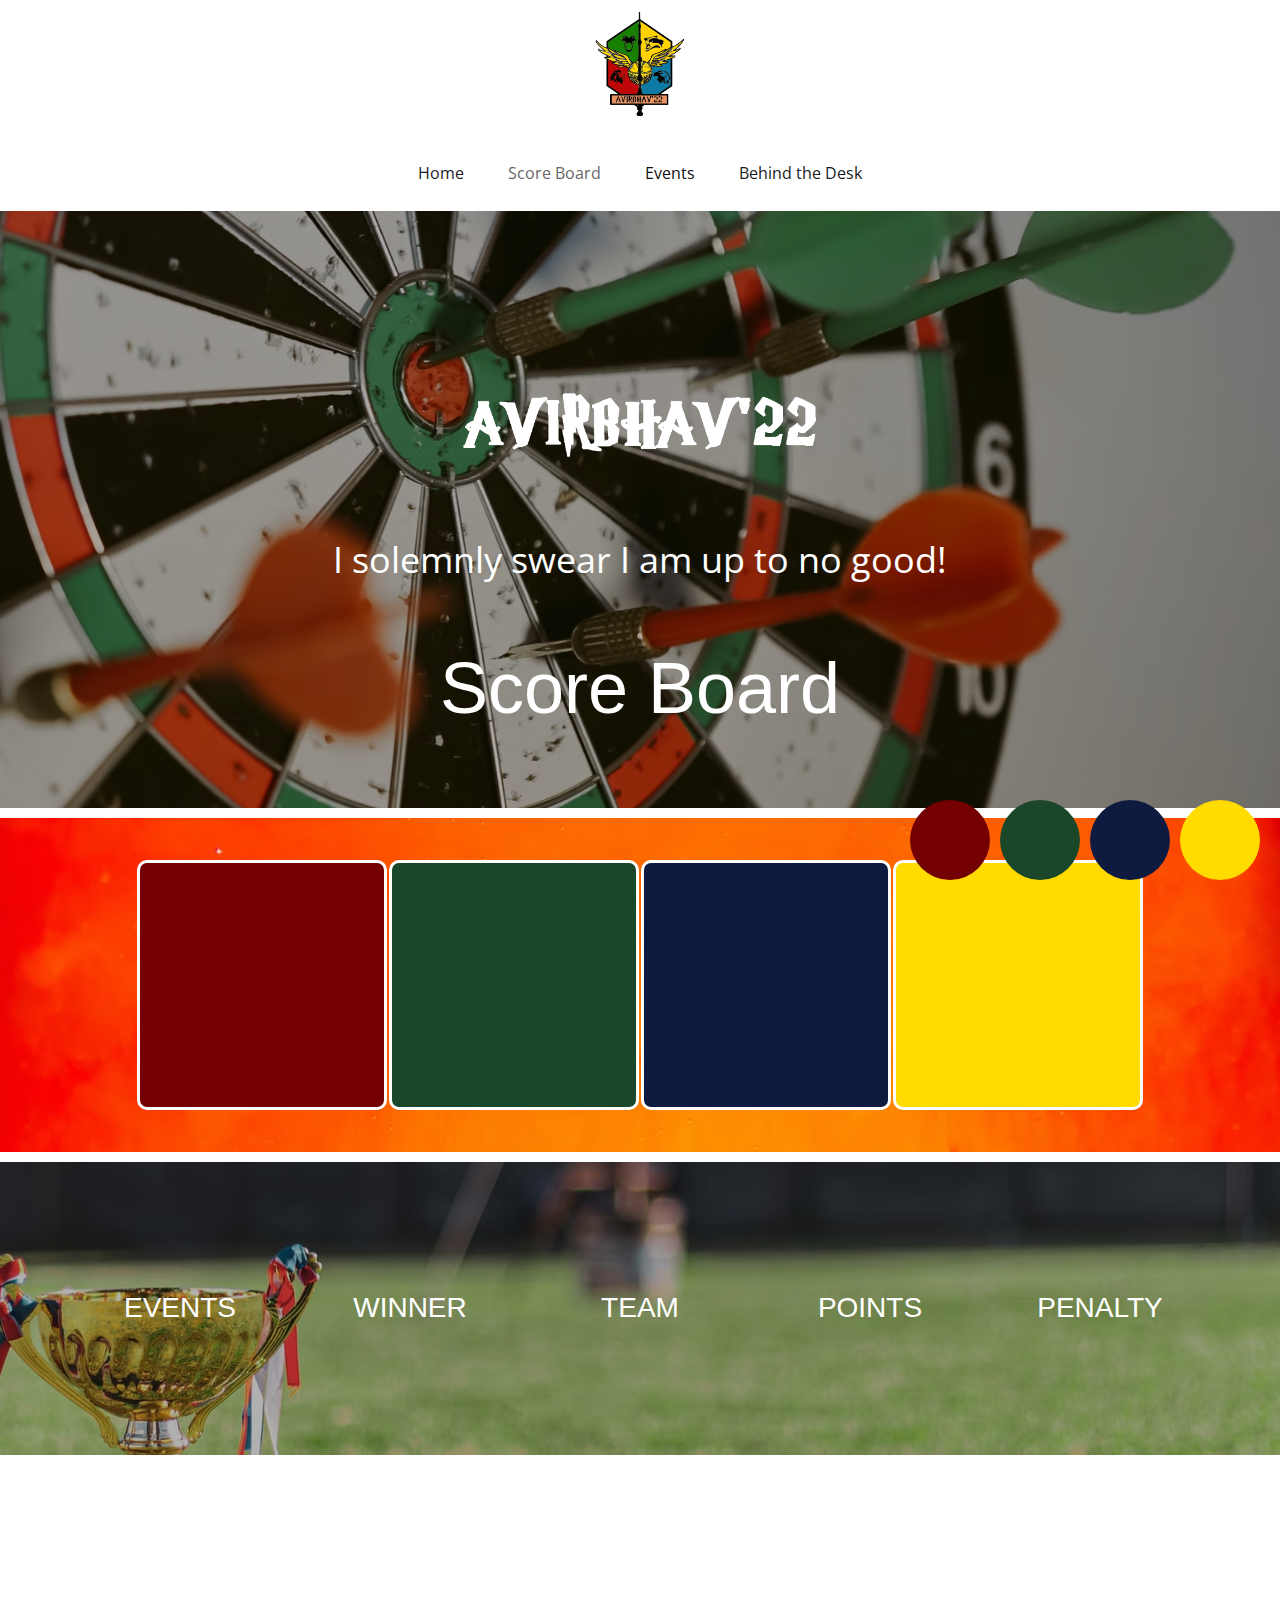
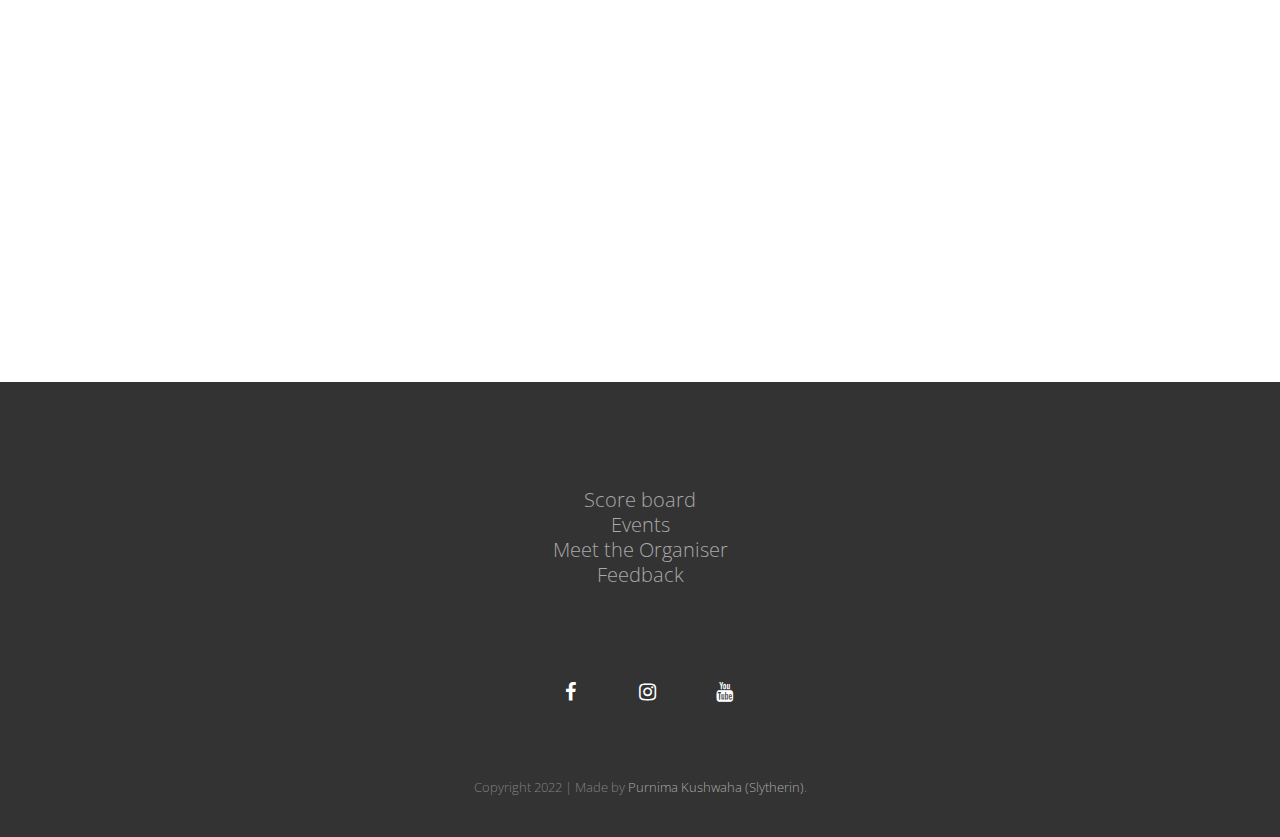
<file: score.html>
<!DOCTYPE html>
<html style="font-size: 16px;">

<head>
  <meta name="viewport" content="width=device-width, initial-scale=1.0">
  <meta charset="utf-8">
  <meta name="keywords" content="Sample HeadlineSample HeadlineSample HeadlineSample HeadlineSample Headline, When it absolutely, positively has to be readability in your designs">
  <meta name="description" content="">
  <meta name="page_type" content="np-template-header-footer-from-plugin">
  <title>Score Board</title>
  <link rel="stylesheet" href="css/nicepage1.css" media="screen">
  <link rel="stylesheet" href="css/About-Us.css" media="screen">
  <link href="http://fonts.cdnfonts.com/css/harry-potter" rel="stylesheet">
                
  <script class="u-script" type="text/javascript" src="js/jquery.js" defer=""></script>
  <script class="u-script" type="text/javascript" src="js/aboutus.js" defer=""></script>
  <meta name="generator" content="Nicepage 3.26.0, nicepage.com">
  <link id="u-theme-google-font" rel="stylesheet" href="https://fonts.googleapis.com/css?family=Roboto:100,100i,300,300i,400,400i,500,500i,700,700i,900,900i|Open+Sans:300,300i,400,400i,600,600i,700,700i,800,800i">




  



  <script type="application/ld+json">
    {
      "@context": "http://schema.org",
      "@type": "Organization",
      "name": "",
      "logo": "images/default-logo.png",
      "sameAs": []
    }
  </script>
  <meta name="theme-color" content="#478ac9">
  <meta property="og:title" content="3 Months Training">
  <meta property="og:type" content="website">
  <link href="a.png" rel="shortcut icon" type="image/x-icon" />
</head>

<body class="u-body">

    <header class="u-clearfix u-header  u-white u-header" id="sec-28ad">
        <div class="u-clearfix u-sheet u-valign-middle-xs u-sheet-1">
          <a href="index.html" class="u-image u-logo u-image-1">
            <img src="images/logop1.png" class="u-logo-image u-logo-image-1">
          </a>
          <nav class="u-menu u-menu-dropdown u-menu-open-right u-offcanvas u-menu-1">
            <div class="menu-collapse" style="font-size: 1rem; letter-spacing: 0px; font-weight: 700;">
              <a class="u-button-style u-custom-border u-custom-border-color u-custom-color u-custom-left-right-menu-spacing u-custom-padding-bottom u-custom-text-active-color u-custom-text-color u-custom-text-hover-color u-custom-top-bottom-menu-spacing u-nav-link u-text-active-palette-1-base u-text-hover-palette-2-base"
                href="#">
                <svg>
                  <use xmlns:xlink="http://www.w3.org/1999/xlink" xlink:href="#menu-hamburger"></use>
                </svg>
                <svg version="1.1" xmlns="http://www.w3.org/2000/svg" xmlns:xlink="http://www.w3.org/1999/xlink">
                  <defs>
                    <symbol id="menu-hamburger" viewBox="0 0 16 16" style="width: 16px; height: 16px;">
                      <rect y="1" width="16" height="2"></rect>
                      <rect y="7" width="16" height="2"></rect>
                      <rect y="13" width="16" height="2"></rect>
                    </symbol>
                  </defs>
                </svg>
              </a>
            </div>
            <div class="u-custom-menu u-nav-container">
              <ul class="u-nav u-spacing-20 u-unstyled u-nav-1">
                <li class="u-nav-item"><a class="u-button-style u-nav-link u-text-active-grey-60 u-text-grey-90 u-text-hover-black" href="index.html" style="padding: 10px;">Home</a>
                </li>
                <li class="u-nav-item"><a class="u-button-style u-nav-link u-text-active-grey-60 u-text-grey-90 u-text-hover-black" href="score.html" style="padding: 10px;">Score Board</a>
                 
                </li>
                <li class="u-nav-item"><a class="u-button-style u-nav-link" href="events.html" style="padding: 10px;" href="events.html">Events</a>
                 
                </li>
                <li class="u-nav-item"><a class="u-button-style u-nav-link u-text-active-grey-60 u-text-grey-90 u-text-hover-black" style="padding: 10px;"href="oragniser.html">Behind the Desk</a>
                </li>
                
                          </ul>
                        </div>
              </ul>
            </div>
      
      <!-- mobile -->
      
            <div class="u-custom-menu u-nav-container-collapse">
              <div class="u-black u-container-style u-inner-container-layout u-opacity u-opacity-80 u-sidenav">
                <div class="u-inner-container-layout u-sidenav-overflow">
                  <div class="u-menu-close u-menu-close-1"></div>
                  <ul class="u-align-center u-nav u-popupmenu-items u-unstyled u-nav-5">
                    <li class="u-nav-item"><a class="u-button-style u-nav-link" href="index.html" style="padding: 10px;">Home</a>
                    </li>
                    <li class="u-nav-item"><a class="u-button-style u-nav-link" href="score.html" style="padding: 10px;">Score Board</a>
                      
                    </li>
                    <li class="u-nav-item"><a class="u-button-style u-nav-link" href="events.html" style="padding: 10px;" href="events.html">Events</a>
                      
                    </li>
                    <li class="u-nav-item"><a class="u-button-style u-nav-link" style="padding: 10px;" href="organiser.html">Behind the Desk</a>
                    </li>
                    
                  </ul>
                </div>
              </div>
              <div class="u-black u-menu-overlay u-opacity u-opacity-55"></div>
            </div>
          </nav>
        </div>
      </header>
<!-- button -->
    <link rel="stylesheet" href="https://cdnjs.cloudflare.com/ajax/libs/font-awesome/4.7.0/css/font-awesome.min.css">
<style> 
.fixedButton1{
            position: fixed;
            bottom: 0px;
            right: 0px; 
            padding: 20px;
            z-index: 100;
           
        }
        .fixedButton2{
            position: fixed;
            bottom: 0px;
            right: 90px; 
            padding: 20px;
            z-index: 100;
           
        }
        .fixedButton3{
            position: fixed;
            bottom: 0px;
            right: 180px; 
            padding: 20px;
            z-index: 100;
           
        }
        .fixedButton4{
            position: fixed;
            bottom: 0px;
            right: 270px; 
            padding: 20px;
            z-index: 100;
         
        }
    .roundedFixedBtn1{
          height: 80px;
          line-height: 2;  
          width: 80px;  
          font-size: 1.25em;
          font-weight: bold;
          border-radius: 50%;
          background-color: #FFDB00;
          color: black;
          text-align: center;
          cursor: pointer;
          font-family: 'Harry Potter', sans-serif;
        }
        .roundedFixedBtn2{
          height: 80px;
          line-height: 2;  
          width: 80px;  
          font-size: 1.25em;
          font-weight: bold;
          border-radius: 50%;
         
          background-color: #0E1A40;
          color: white;
          text-align: center;
          cursor: pointer;
          font-family: 'Harry Potter', sans-serif;
        }
        .roundedFixedBtn3{
          height: 80px;
          line-height: 2;  
          width: 80px;  
          font-size: 1.25em;
          font-weight: bold;
          border-radius: 50%;
          background-color: #1A472A;
          color: white;
          text-align: center;
          cursor: pointer;
          font-family: 'Harry Potter', sans-serif;
        }
        .roundedFixedBtn4{
          height: 80px;
          line-height: 2;  
          width: 80px;  
          font-size: 1.25em;
          font-weight: bold;
          border-radius: 50%;
          
          
          background-color: #740001;
          color: white;
          text-align: center;
          cursor: pointer;
          font-family: 'Harry Potter', sans-serif;
        }
        .roundedFixedBtn:hover{
          background-color: rgba(0,0,0,0.8);
          transition: 0.4s;

        }
        
@media (max-width: 575px) {
        .roundedFixedBtn{
        height: 42px;
    line-height: 1.7;
    width: 43px;
    font-size: 1.5em;
    font-weight: bold;
    border-radius: 50%;
    background-color: #4CAF50;
    color: white;
    text-align: center;
    cursor: pointer;}}
        </style>
      <div><a class="fixedButton1" href>
        <div id="4team4" class="roundedFixedBtn1"><p></p></div>
     </a></div>
        <div><a class="fixedButton2" href>
          <div id="3team3" class="roundedFixedBtn2"><p></p></div>
       </a>
      </div>
       <div><a class="fixedButton3" href>
        <div id="2team2" class="roundedFixedBtn3"><p></p></div>
     </a></div>
     <div><a class="fixedButton4" href>
      <div id="1team1" class="roundedFixedBtn4"><p></p></div>
   </a></div>    

  <!-- heading -->
  <section class="skrollable u-align-center u-clearfix u-image u-parallax u-shading u-section-1 threemonth" src="" data-image-width="1280" data-image-height="853" id="sec-af5a">
    <div class="u-clearfix u-sheet u-valign-middle-xl u-sheet-1 " >
      <img class="u-image u-image-default u-image-1" src="images/logo1.png" alt="" data-image-width="1280" data-image-height="852">
      <h2 class="u-text u-text-1">I solemnly swear I am up to no good!</h2>
      <h1 class="u-text u-text-default u-title u-text-2"style="font-family: 'Harry Potter', sans-serif;">Score Board</h1>
    </div>
  </section>
<!-- line -->
<section class="u-align-center u-clearfix u-section-4 bgmission" id="sec-8b2a">
    <div class="u-border-10 u-border-white u-expanded-width-lg u-expanded-width-md u-expanded-width-sm u-expanded-width-xs u-line u-line-horizontal u-line-1"></div>

    <div class="u-clearfix u-sheet u-sheet-1"style="min-height: auto;">
    <!-- <h2 class="u-text u-text-1" style="color: white;">Social media are tools. Real time is a mindset. Soaring above the rest to provide the best.
    </h2> -->

    <table style="margin: 40px auto 40px auto;">
        <tr class="tableheight" >
          <td id="team1" class="tableborder" style="background-color:#740001 ; color: #fff; "></td>
          <td id="team2" class="tableborder" style="background-color:#1A472A; color: #fff;"></td>
          <td id="team3" class="tableborder" style="background-color:#0E1A40; color: #fff;"></td>
          <td id="team4" class="tableborder" style="background-color:#FFDB00; "></td>
        </tr>
        </table>
    <!-- <a href="#" class="u-border-2 u-border-hover-white-60 u-border-white u-btn u-button-style u-hover-white-60 u-none u-btn-1">Read More</a> -->
  </div>
</section>

<!-- parallax -->
<section class="u-clearfix u-section-6 scorebg" id="sec-a660" style="color: #fff; background-attachment: scroll;">
    <div class="u-border-10 u-border-white u-expanded-width-lg u-expanded-width-md u-expanded-width-sm u-expanded-width-xs u-line u-line-horizontal u-line-1"></div>

    <div class="u-clearfix u-sheet u-sheet-1 " style="min-height: auto;">
      <!-- <h1 class="u-text u-text-default u-text-1">Courses we Offer</h1> -->
     
      <div class="u-clearfix u-gutter-10 ">
        <div class="u-gutter-0 u-layout">
          <div class="u-layout-col">
            
            <div class="u-size-30">
              <div class="u-layout-row">
                <div class="u-align-center u-container-style u-layout-cell u-size-12 u-layout-cell-4">
                  <div id="divenent1" class="u-container-layout u-valign-middle-xl u-container-layout-4">
                    <h2 class="u-text u-text-5 fontsizeh2"style="font-family: 'Harry Potter', sans-serif;">EVENTS</h2>

                    <!-- <p id="event1" class="u-text u-text-6 fontsizebody">Loading..</p>
                    <p id="event1" class="u-text u-text-6 fontsizebody">Loading..</p> -->
                    <!-- <a href="" class="u-border-2 u-border-hover-white-60 u-border-black u-btn u-button-style u-hover-white-60 u-none u-btn-1">learn more</a> -->
                  </div>
                </div>
                <div class="u-align-center u-container-style u-layout-cell u-size-12 u-layout-cell-6">
                    <div id="divwinner1" class="u-container-layout u-valign-middle u-container-layout-6">
                      <h2 class="u-text u-text-7 fontsizeh2"style="font-family: 'Harry Potter', sans-serif;">WINNER</h2>
                      <!-- <p class="u-text u-text-8 fontsizebody">Akhil Kumar</p>
                      <p id="event1" class="u-text u-text-6 fontsizebody">Loading..</p> -->
                      <!-- <a href="" class="u-border-2 u-border-hover-white-60 u-border-black u-btn u-button-style u-hover-white-60 u-none  u-btn-1">learn more</a> -->
                    </div>
                  </div>
                <div class="u-align-center u-container-style u-layout-cell u-size-12 u-layout-cell-6">
                  <div id="divteam1" class="u-container-layout u-valign-middle u-container-layout-6">
                    <h2 class="u-text u-text-7 fontsizeh2"style="font-family: 'Harry Potter', sans-serif;">TEAM</h2>
                    <!-- <p class="u-text u-text-8 fontsizebody">Hufflepuff</p>
                    <p id="event1" class="u-text u-text-6 fontsizebody">Loading..</p> -->
                    <!-- <a href="" class="u-border-2 u-border-hover-white-60 u-border-black u-btn u-button-style u-hover-white-60 u-none  u-btn-1">learn more</a> -->
                  </div>
                </div>
                <div class="u-align-center u-container-style u-layout-cell u-size-12 u-layout-cell-6">
                  <div id="divpoints1" class="u-container-layout u-valign-middle u-container-layout-6">
                    <h2 class="u-text u-text-7 fontsizeh2"style="font-family: 'Harry Potter', sans-serif;">POINTS</h2>
                    <!-- <p class="u-text u-text-8 fontsizebody">Hufflepuff</p>
                    <p id="event1" class="u-text u-text-6 fontsizebody">Loading..</p> -->
                    <!-- <a href="" class="u-border-2 u-border-hover-white-60 u-border-black u-btn u-button-style u-hover-white-60 u-none  u-btn-1">learn more</a> -->
                  </div>
                </div>
                <div class="u-align-center u-container-style u-layout-cell u-size-12 u-layout-cell-6">
                  <div id="divpenality1" class="u-container-layout u-valign-middle u-container-layout-6">
                    <h2 class="u-text u-text-7 fontsizeh2"style="font-family: 'Harry Potter', sans-serif;">PENALTY</h2>
                    <!-- <p class="u-text u-text-8 fontsizebody">Hufflepuff</p>
                    <p id="event1" class="u-text u-text-6 fontsizebody">Loading..</p> -->
                    <!-- <a href="" class="u-border-2 u-border-hover-white-60 u-border-black u-btn u-button-style u-hover-white-60 u-none  u-btn-1">learn more</a> -->
                  </div>
                </div>
              </div>
            </div>
          </div>
        </div>
        
      </div>
    </div>
  </section>


<!-- footer  -->
<link rel="stylesheet" href="https://cdnjs.cloudflare.com/ajax/libs/font-awesome/4.7.0/css/font-awesome.min.css">
<section class="u-align-center u-clearfix u-image u-parallax u-shading u-section-3 mediafleet" src="" data-image-width="256" data-image-height="256" id="sec-5470">
  <div class="u-border-10 u-border-white u-expanded-width-lg u-expanded-width-md u-expanded-width-sm u-expanded-width-xs u-line u-line-horizontal u-line-1"></div>
  
  <div class="u-clearfix u-sheet u-sheet-1">
      <h1 class="u-text u-text-default u-title u-text-1 u-align-center mfalign1" style="font-weight: 400;font-family: 'Harry Potter', sans-serif;">AVIRBHAV <br> 2k22</h1>
      <p >JK Institute of Applied Physics and Technoloy <br> University of Allahabad, Prayagraj
    </p>
   
    <p class="u-large-text u-text u-text-variant u-text-2"style="font-family: 'Harry Potter', sans-serif;">It does not do to dwell on dreams and forget to live.</p>
     
    </div>
  </section>

  <footer class="u-clearfix u-footer u-grey-80" id="sec-7eb3">
    <div class="u-clearfix u-sheet u-sheet-1">
    <section class="u-backlink u-clearfix u-grey-80" style="margin-top: 40px;">
    <!-- <a class="u-link" href="https://nicepage.com/website-templates" target="_blank"> -->
      
    <p class="u-text">
     
        <div> <a href="score.html" style="color: #A9A9A9;">Score board </a></div>
        <div> <a href="events.html" style="color: #A9A9A9;">Events</a></div>
    
        <div> <a href="organiser.html" style="color: #A9A9A9;">Meet the Organiser </a></div>
        <div><a href="organiser.html#sec-8b2a" style="color: #A9A9A9;">Feedback</a> </div>
   
    </p>
    
  </section>
      <div class="u-align-center u-social-icons u-spacing-27 u-social-icons-1">
        <a href="https://www.facebook.com/jk.avirbhav" class="fa fa-facebook socialicon" ></a>
        <a href="https://www.instagram.com/avirbhav_/" class="fa fa-instagram socialicon"></a>
        
        <a href="https://www.youtube.com/user/AvirbhavJK" class="fa fa-youtube socialicon"></a>
        

       
      </div>
    </div>
  </footer>
  <section class="u-backlink u-clearfix u-grey-80">
    <!-- <a class="u-link" href="https://nicepage.com/website-templates" target="_blank"> -->
      <!-- <span>Media Fleetblue is a digital marketing agency based in Varanasi, India. We offer a plethora of services like SEO, SEM, SMM, Website Design and Development, Domain Registration, Web Hosting, E-Commerce Solutions, Film Production. Here at Media Fleetblue, we believe in creating success stories for our clients by a committed goal for your Advancement, Growth And Success. </span>
    </a> -->
    <p class="u-text">
      <span>Copyright 2022 | Made by <a href="https://www.linkedin.com/in/purnimakushwaha/" target="_blank" style="color: #A9A9A9;">Purnima Kushwaha (Slytherin)</a>. </span>
    </p>
    <!-- <a class="u-link" href="https://nicepage.com/" target="_blank">
      <span>Website Builder Software</span>
    </a>. -->
  </section>
  <script>
    fetch('https://colorful-chiseled-seatbelt.glitch.me/team-results')
.then(res => res.json())
.then(res => {
  // use result here to update UI
  // res is an array of objects
  console.log(res)
  
  document.getElementById('team1').innerHTML = res[0].name+'<br><br>'+res[0].points;
  document.getElementById('team2').innerHTML = res[1].name+'<br><br>'+res[1].points;

  document.getElementById('team3').innerHTML = res[2].name+'<br><br>'+res[2].points;

  document.getElementById('team4').innerHTML = res[3].name+'<br><br>'+res[3].points;

  // document.getElementById('points1').innerHtml = res[0].points;
  
  // document.getElementById('name2').innerHtml = res[1].name;
  // document.getElementById('points2').innerHtml = res[1].points;
  
  //   ... and so on.
})
fetch('https://colorful-chiseled-seatbelt.glitch.me/event-results')
.then(res => res.json())
.then(res => {
  // use result here to update UI
  // res is an array of objects
  console.log(res)
  
  // document.getElementById('event1').innerHTML = res[0].name;
  for(event of res){
str=`<p  class="u-text u-text-6 fontsizebody">${event.name}</p>`
document.getElementById('divenent1').innerHTML+=str
win=`<p class="u-text u-text-6 fontsizebody">${event.winner}</p>`
document.getElementById('divwinner1').innerHTML+=win
tem=`<p  class="u-text u-text-6 fontsizebody">${event.team}</p>`
document.getElementById('divteam1').innerHTML+=tem
pts=`<p  class="u-text u-text-6 fontsizebody">${event.points}</p>`
document.getElementById('divpoints1').innerHTML+=pts
pen=`<p  class="u-text u-text-6 fontsizebody">${event.penality}</p>`
document.getElementById('divpenality1').innerHTML+=pen
  }
  // document.getElementById('points1').innerHtml = res[0].points;
  
  // document.getElementById('name2').innerHtml = res[1].name;
  // document.getElementById('points2').innerHtml = res[1].points;
  
  //   ... and so on.
})

    fetch('https://colorful-chiseled-seatbelt.glitch.me/team-results')
.then(res => res.json())
.then(res => {
  // use result here to update UI
  // res is an array of objects
  console.log(res)
  
  document.getElementById('1team1').innerHTML = 'G <br>'+res[0].points;
  document.getElementById('2team2').innerHTML = 'S<br>'+res[1].points;

  document.getElementById('3team3').innerHTML = 'R<br>'+res[2].points;

  document.getElementById('4team4').innerHTML = 'H<br>'+res[3].points;

  // document.getElementById('points1').innerHtml = res[0].points;
  
  // document.getElementById('name2').innerHtml = res[1].name;
  // document.getElementById('points2').innerHtml = res[1].points;
  
  //   ... and so on.
})

  </script>
</body>

</html>
</file>
